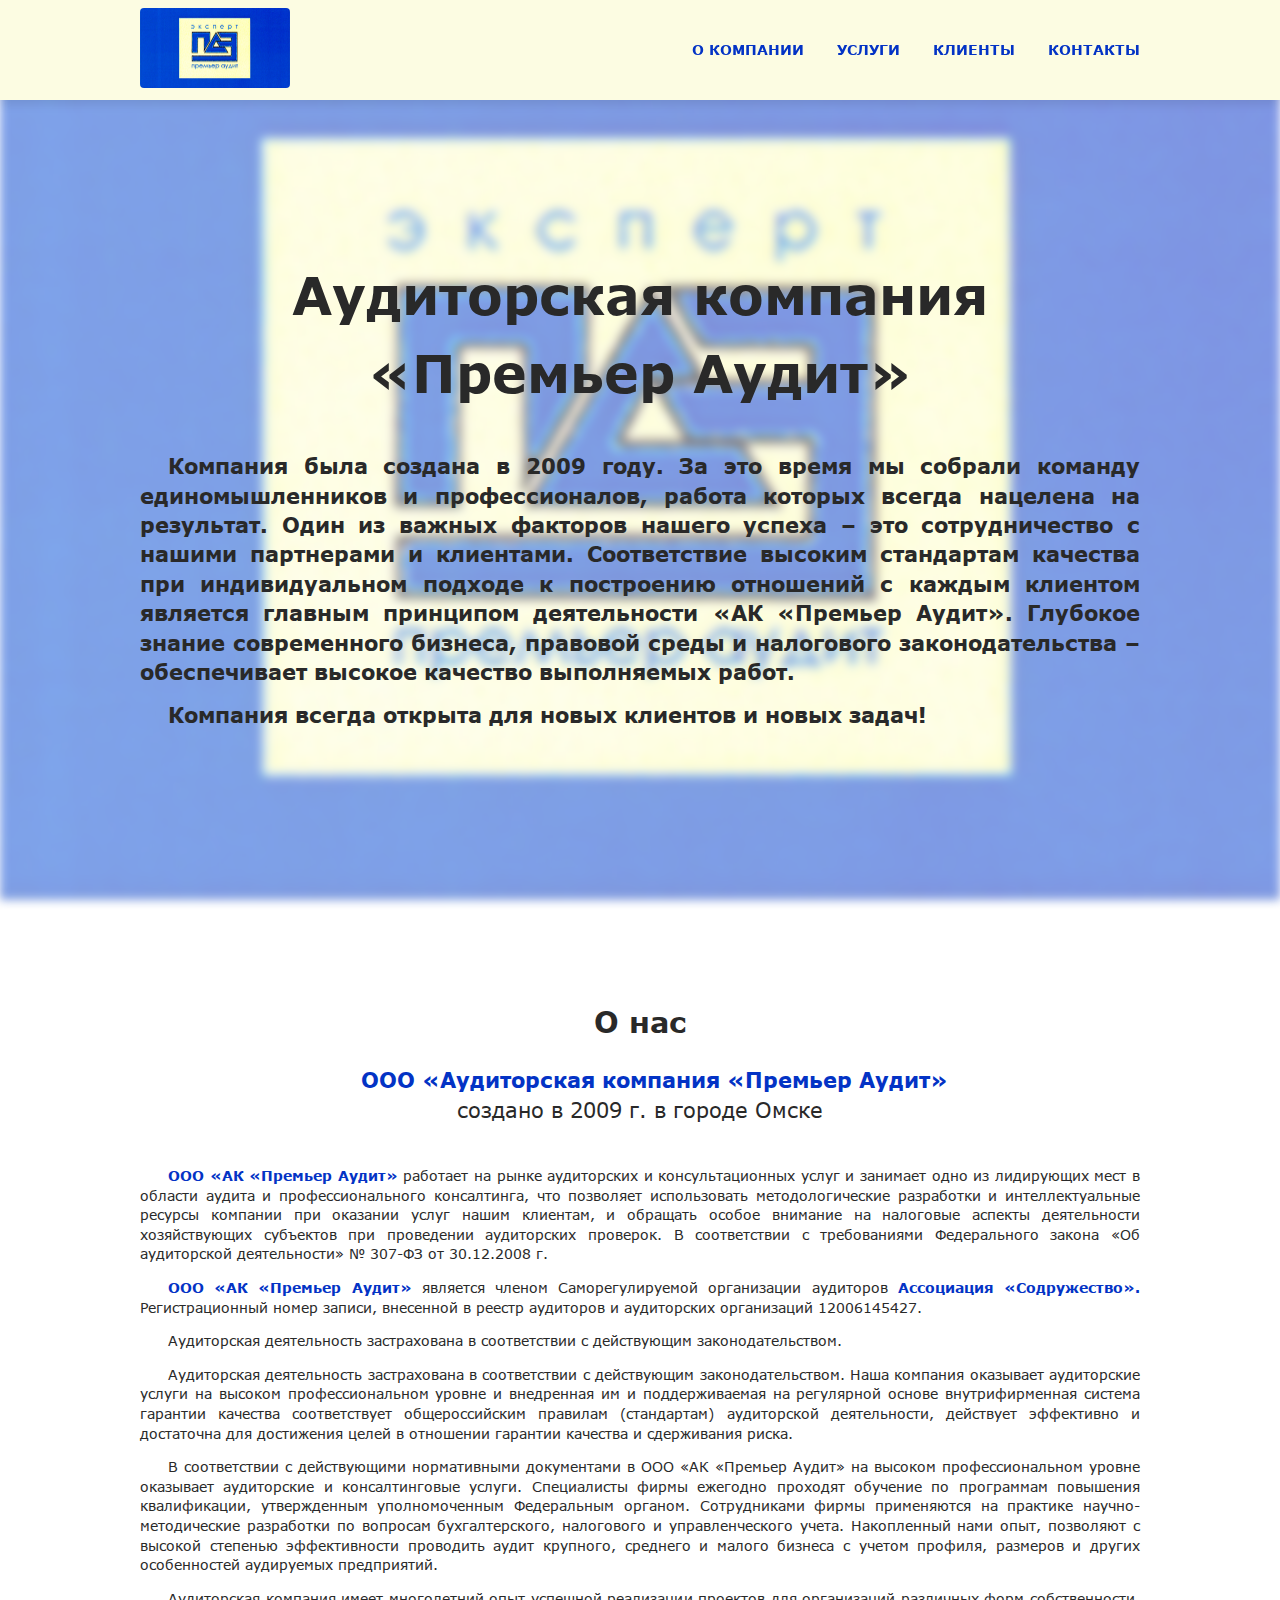
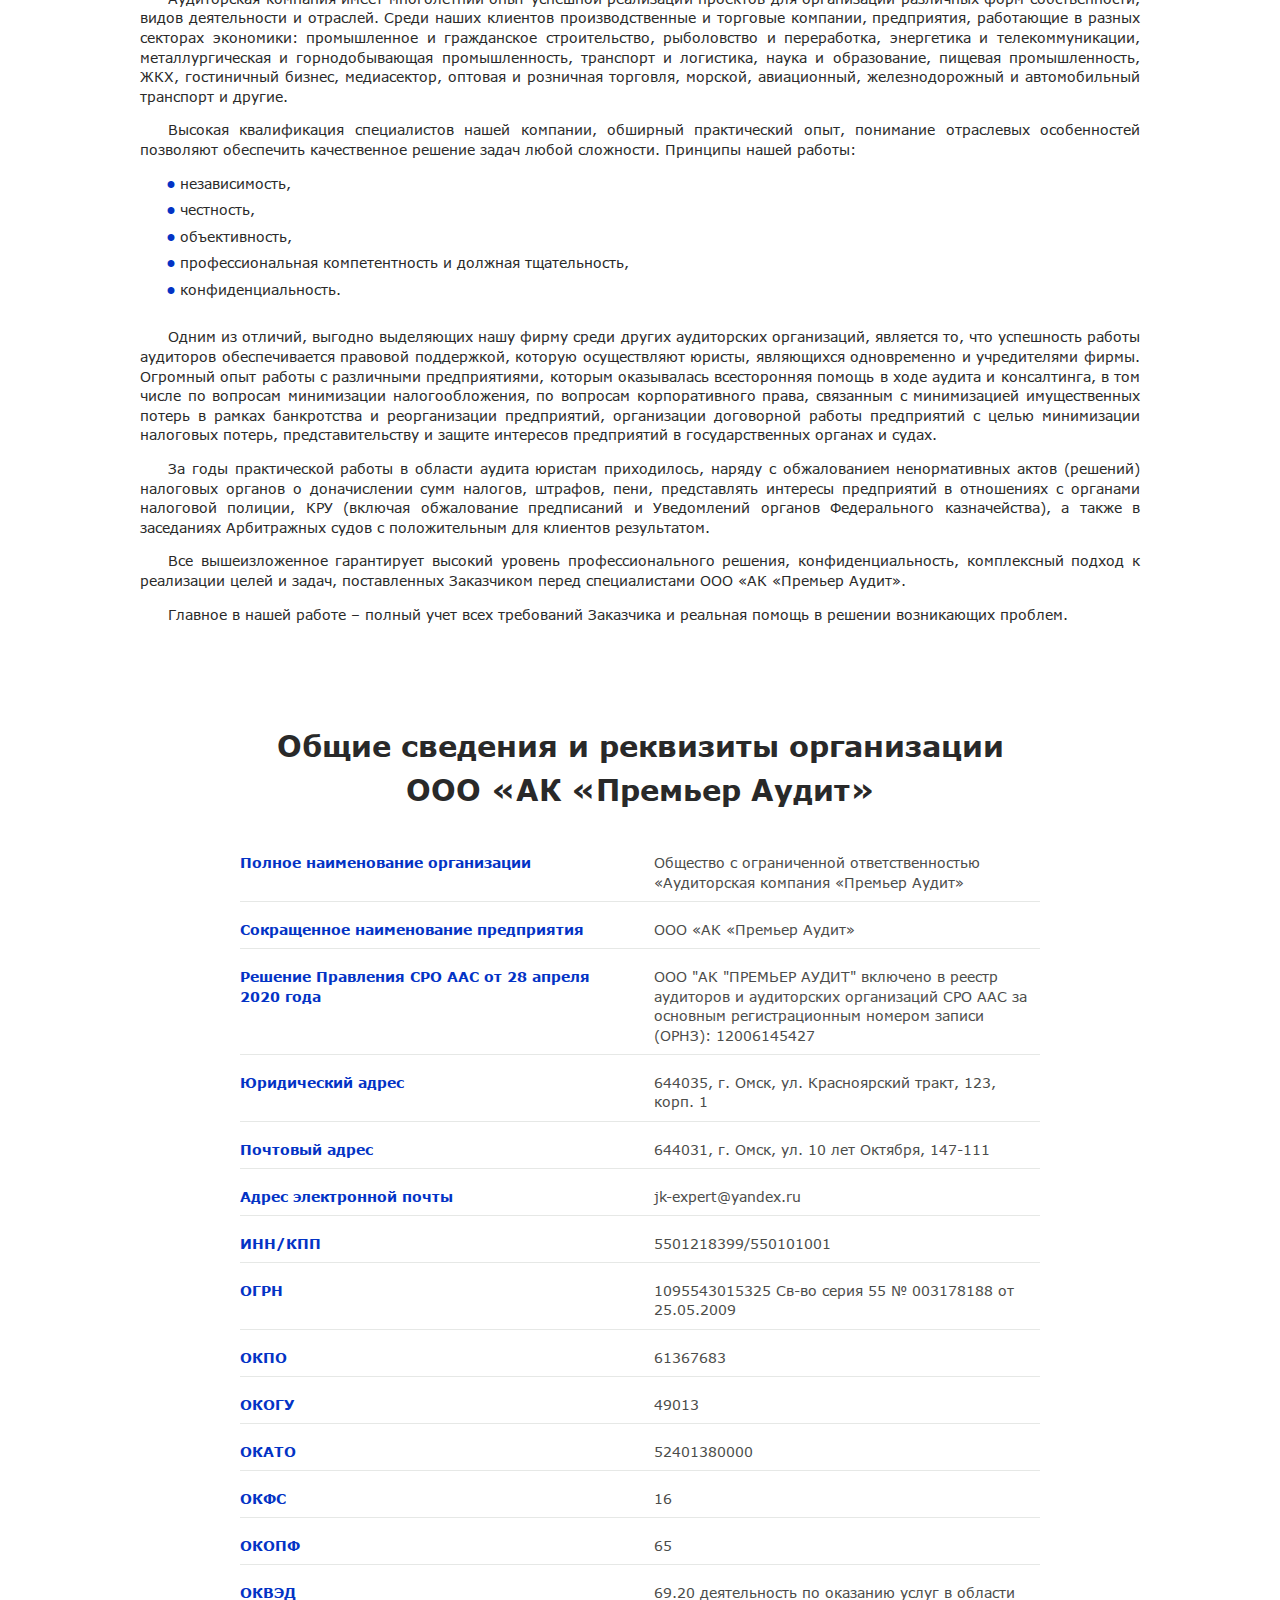
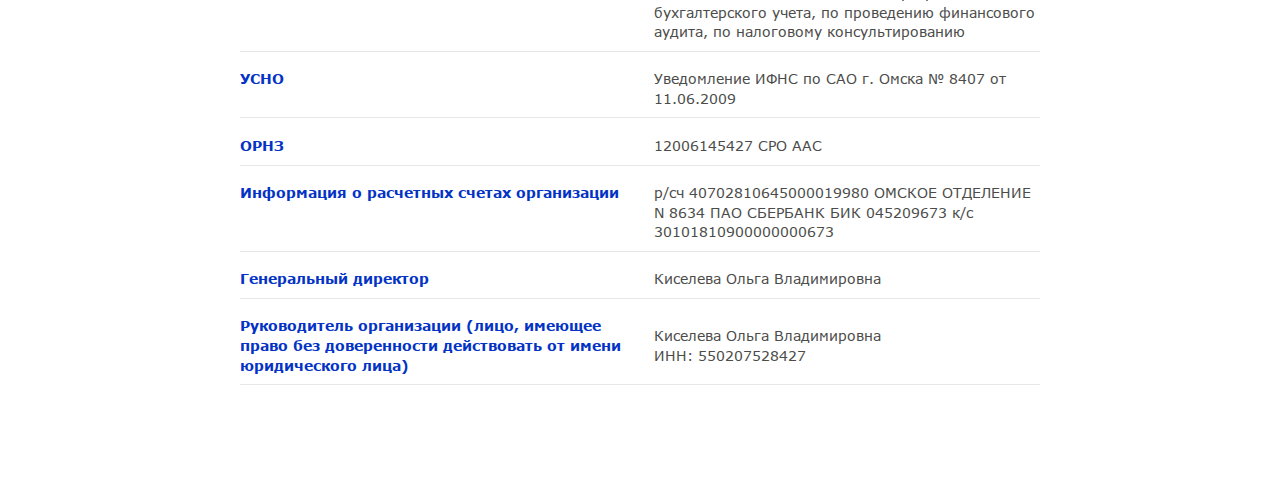
<file: index.html>
<!DOCTYPE html>
<html lang="en">

<head>
    <meta charset="UTF-8">
    <meta http-equiv="X-UA-Compatible" content="IE=edge">
    <meta name="viewport" content="width=device-width, initial-scale=1.0">
    <title>Премьер Аудит</title>
    <link rel="stylesheet" href="styles/styles.css">
    <link rel="icon" type="image/png" sizes="32x32" href="/assets/favicon-32x32.png">
    <link rel="icon" type="image/png" sizes="16x16" href="/assets/favicon-16x16.png">

</head>

<body>
    <div class="layout">
        <div class="navbar">
            <div class="content navbar-content">
                <a href="/">
                    <img src="/assets/images/premiereaudit-logo.jpg" class="logo">
                </a>
                <div class="navbar-nav">
                    <a href="/#о_компании" class="link navbar-link">
                        О компании
                    </a>
                    <a href="/услуги" class="link navbar-link">
                        Услуги
                    </a>
                    <a href="/клиенты" class="link navbar-link">
                        Клиенты
                    </a>
                    <a href="/контакты" class="link navbar-link">
                        Контакты
                    </a>
                </div>
            </div>
        </div>
        <section class="section top-section">
            <img src="/assets/images/premiereaudit-logo.jpg" class="section-background top-section-background">
            <div class="content">
                <h1>
                    Аудиторская компания<br />«Премьер Аудит»
                </h1>
                <p>
                    Компания была создана в 2009 году. За это время мы собрали команду единомышленников и
                    профессионалов,
                    работа
                    которых всегда нацелена на результат. Один из важных факторов нашего успеха – это сотрудничество с
                    нашими
                    партнерами и клиентами. Соответствие высоким стандартам качества при индивидуальном подходе к
                    построению
                    отношений с каждым клиентом является главным принципом деятельности «АК «Премьер Аудит». Глубокое
                    знание
                    современного бизнеса, правовой среды и налогового законодательства – обеспечивает высокое качество
                    выполняемых работ.
                </p>
                <p>
                    Компания всегда открыта для новых клиентов и новых задач!
                </p>
            </div>
        </section>
        <section class="section">
            <div id="о_компании" style="visibility: hidden; position: absolute; top: -200px;"></div>
            <div class="content">
                <div class="section-header">
                    <h2>О нас</h2>
                    <p>
                        <em>
                            ООО «Аудиторская компания «Премьер Аудит»
                        </em>
                        <br />
                        создано в 2009 г. в городе Омске
                    </p>
                </div>
                <p>
                    <em>ООО «АК «Премьер Аудит»</em>
                    работает на рынке аудиторских и консультационных услуг и занимает одно из лидирующих
                    мест в области аудита и профессионального консалтинга, что позволяет использовать методологические
                    разработки и интеллектуальные ресурсы компании при оказании услуг нашим клиентам, и обращать особое
                    внимание на налоговые аспекты деятельности хозяйствующих субъектов при проведении аудиторских
                    проверок.
                    В соответствии с требованиями Федерального закона «Об аудиторской деятельности» № 307-ФЗ от
                    30.12.2008
                    г.
                </p>
                <p>
                    <em>ООО «АК «Премьер Аудит»</em>
                    является членом Саморегулируемой организации аудиторов
                    <em>Ассоциация «Содружество».</em>
                    Регистрационный номер записи, внесенной в реестр аудиторов и аудиторских организаций 12006145427.
                </p>
                <p>
                    Аудиторская деятельность застрахована в соответствии с действующим законодательством.
                </p>
                <p>
                    Аудиторская деятельность застрахована в соответствии с действующим законодательством.
                    Наша компания оказывает аудиторские услуги на высоком профессиональном уровне и внедренная им и
                    поддерживаемая на регулярной основе внутрифирменная система гарантии качества соответствует
                    общероссийским
                    правилам (стандартам) аудиторской деятельности, действует эффективно и достаточна для достижения
                    целей в
                    отношении гарантии качества и сдерживания риска.
                </p>
                <p>
                    В соответствии с действующими нормативными документами в ООО «АК «Премьер Аудит» на высоком
                    профессиональном
                    уровне оказывает аудиторские и консалтинговые услуги. Специалисты фирмы ежегодно проходят обучение
                    по
                    программам повышения квалификации, утвержденным уполномоченным Федеральным органом. Сотрудниками
                    фирмы
                    применяются на практике научно-методические разработки по вопросам бухгалтерского, налогового и
                    управленческого учета. Накопленный нами опыт, позволяют с высокой степенью эффективности проводить
                    аудит
                    крупного, среднего и малого бизнеса с учетом профиля, размеров и других особенностей аудируемых
                    предприятий.
                </p>
                <p>
                    Аудиторская компания имеет многолетний опыт успешной реализации проектов для организаций различных
                    форм
                    собственности, видов деятельности и отраслей. Среди наших клиентов производственные и торговые
                    компании,
                    предприятия, работающие в разных секторах экономики: промышленное и гражданское строительство,
                    рыболовство и
                    переработка, энергетика и телекоммуникации, металлургическая и горнодобывающая промышленность,
                    транспорт
                    и
                    логистика, наука и образование, пищевая промышленность, ЖКХ, гостиничный бизнес, медиасектор,
                    оптовая и
                    розничная торговля, морской, авиационный, железнодорожный и автомобильный транспорт и другие.
                </p>
                <p>
                    Высокая квалификация специалистов нашей компании, обширный практический опыт, понимание отраслевых
                    особенностей позволяют обеспечить качественное решение задач любой сложности. Принципы нашей работы:
                <ul>
                    <li>независимость,</li>
                    <li>честность,</li>
                    <li>объективность,</li>
                    <li>профессиональная компетентность и должная тщательность,</li>
                    <li>конфиденциальность.</li>
                </ul>
                </p>
                <p>
                    Одним из отличий, выгодно выделяющих нашу фирму среди других аудиторских организаций, является то,
                    что
                    успешность работы аудиторов обеспечивается правовой поддержкой, которую осуществляют юристы,
                    являющихся
                    одновременно и учредителями фирмы. Огромный опыт работы с различными предприятиями, которым
                    оказывалась
                    всесторонняя помощь в ходе аудита и консалтинга, в том числе по вопросам минимизации
                    налогообложения, по
                    вопросам корпоративного права, связанным с минимизацией имущественных потерь в рамках банкротства и
                    реорганизации предприятий, организации договорной работы предприятий с целью минимизации налоговых
                    потерь,
                    представительству и защите интересов предприятий в государственных органах и судах.
                </p>
                <p>
                    За годы практической работы в области аудита юристам приходилось, наряду с обжалованием
                    ненормативных
                    актов
                    (решений) налоговых органов о доначислении сумм налогов, штрафов, пени, представлять интересы
                    предприятий в
                    отношениях с органами налоговой полиции, КРУ (включая обжалование предписаний и Уведомлений органов
                    Федерального казначейства), а также в заседаниях Арбитражных судов с положительным для клиентов
                    результатом.
                </p>
                <p>
                    Все вышеизложенное гарантирует высокий уровень профессионального решения, конфиденциальность,
                    комплексный
                    подход к реализации целей и задач, поставленных Заказчиком перед специалистами ООО «АК «Премьер
                    Аудит».
                </p>
                <p>
                    Главное в нашей работе – полный учет всех требований Заказчика и реальная помощь в решении
                    возникающих
                    проблем.
                </p>
            </div>
        </section>
        <section class="section">
            <div class="content content-small">
                <div class="section-header">
                    <h2>
                        Общие сведения и реквизиты организации
                        <br />
                        ООО «АК «Премьер Аудит»
                    </h2>
                </div>
                <div class="credentials">
                    <div class="row row-big">
                        <div class="col col-100">
                            <div class="property">
                                <div class="property-name">
                                    Полное наименование организации
                                </div>
                                <div class="property-value">
                                    Общество с ограниченной ответственностью «Аудиторская компания «Премьер Аудит»
                                </div>
                            </div>
                        </div>
                        <div class="col col-100">
                            <div class="property">
                                <div class="property-name">
                                    Сокращенное наименование предприятия
                                </div>
                                <div class="property-value">
                                    ООО «АК «Премьер Аудит»
                                </div>
                            </div>
                        </div>
                        <div class="col col-100">
                            <div class="property">
                                <div class="property-name">
                                    Решение Правления СРО ААС от 28 апреля 2020 года
                                </div>
                                <div class="property-value">
                                    ООО "АК "ПРЕМЬЕР АУДИТ" включено в реестр аудиторов и аудиторских организаций СРО
                                    ААС за
                                    основным регистрационным номером записи (ОРНЗ): 12006145427
                                </div>
                            </div>
                        </div>
                        <div class="col col-100">
                            <div class="property">
                                <div class="property-name">
                                    Юридический адрес
                                </div>
                                <div class="property-value">
                                    644035, г. Омск, ул. Красноярский тракт, 123, корп. 1
                                </div>
                            </div>
                        </div>
                        <div class="col col-100">
                            <div class="property">
                                <div class="property-name">
                                    Почтовый адрес
                                </div>
                                <div class="property-value">
                                    644031, г. Омск, ул. 10 лет Октября, 147-111
                                </div>
                            </div>
                        </div>
                        <div class="col col-100">
                            <div class="property">
                                <div class="property-name">
                                    Адрес электронной почты
                                </div>
                                <div class="property-value">
                                    jk-expert@yandex.ru
                                </div>
                            </div>
                        </div>
                        <div class="col col-100">
                            <div class="property">
                                <div class="property-name">
                                    ИНН/КПП
                                </div>
                                <div class="property-value">
                                    5501218399/550101001
                                </div>
                            </div>
                        </div>
                        <div class="col col-100">
                            <div class="property">
                                <div class="property-name">
                                    ОГРН
                                </div>
                                <div class="property-value">
                                    1095543015325
                                    Св-во серия 55 № 003178188 от 25.05.2009
                                </div>
                            </div>
                        </div>
                        <div class="col col-100">
                            <div class="property">
                                <div class="property-name">
                                    ОКПО
                                </div>
                                <div class="property-value">
                                    61367683
                                </div>
                            </div>
                        </div>
                        <div class="col col-100">
                            <div class="property">
                                <div class="property-name">
                                    ОКОГУ
                                </div>
                                <div class="property-value">
                                    49013
                                </div>
                            </div>
                        </div>
                        <div class="col col-100">
                            <div class="property">
                                <div class="property-name">
                                    ОКАТО
                                </div>
                                <div class="property-value">
                                    52401380000
                                </div>
                            </div>
                        </div>
                        <div class="col col-100">
                            <div class="property">
                                <div class="property-name">
                                    ОКФС
                                </div>
                                <div class="property-value">
                                    16
                                </div>
                            </div>
                        </div>
                        <div class="col col-100">
                            <div class="property">
                                <div class="property-name">
                                    ОКОПФ
                                </div>
                                <div class="property-value">
                                    65
                                </div>
                            </div>
                        </div>
                        <div class="col col-100">
                            <div class="property">
                                <div class="property-name">
                                    ОКВЭД
                                </div>
                                <div class="property-value">
                                    69.20 деятельность по оказанию услуг в области бухгалтерского учета, по проведению
                                    финансового аудита, по налоговому консультированию
                                </div>
                            </div>
                        </div>
                        <div class="col col-100">
                            <div class="property">
                                <div class="property-name">
                                    УСНО
                                </div>
                                <div class="property-value">
                                    Уведомление ИФНС по САО г. Омска
                                    № 8407 от 11.06.2009
                                </div>
                            </div>
                        </div>
                        <div class="col col-100">
                            <div class="property">
                                <div class="property-name">
                                    ОРНЗ
                                </div>
                                <div class="property-value">
                                    12006145427 СРО ААС
                                </div>
                            </div>
                        </div>
                        <div class="col col-100">
                            <div class="property">
                                <div class="property-name">
                                    Информация о расчетных счетах организации
                                </div>
                                <div class="property-value">
                                    р/сч 40702810645000019980
                                    ОМСКОЕ ОТДЕЛЕНИЕ N 8634 ПАО СБЕРБАНК
                                    БИК 045209673
                                    к/с 30101810900000000673
                                </div>
                            </div>
                        </div>
                        <div class="col col-100">
                            <div class="property">
                                <div class="property-name">
                                    Генеральный директор
                                </div>
                                <div class="property-value">
                                    Киселева Ольга Владимировна
                                </div>
                            </div>
                        </div>
                        <div class="col col-100">
                            <div class="property">
                                <div class="property-name">
                                    Руководитель организации (лицо, имеющее право без доверенности действовать от имени
                                    юридического лица)
                                </div>
                                <div class="property-value">
                                    Киселева Ольга Владимировна <br />
                                    ИНН: 550207528427
                                </div>
                            </div>
                        </div>
                    </div>
                </div>
            </div>
        </section>
    </div>
</body>

</html>
</file>
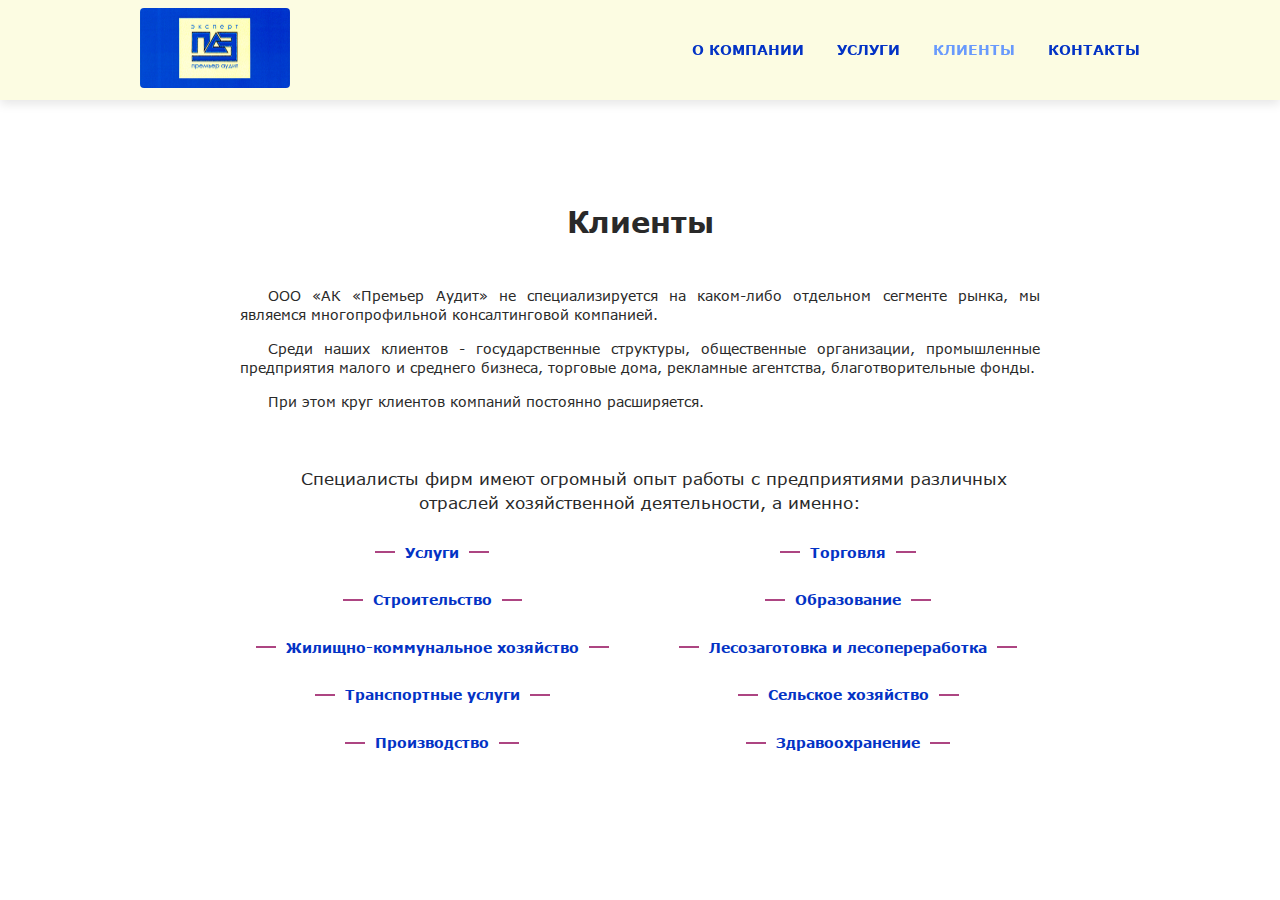
<file: клиенты/index.html>
<!DOCTYPE html>
<html lang="en">

<head>
    <meta charset="UTF-8">
    <meta http-equiv="X-UA-Compatible" content="IE=edge">
    <meta name="viewport" content="width=device-width, initial-scale=1.0">
    <title>Премьер Аудит</title>
    <link rel="stylesheet" href="/styles/styles.css">
    <link rel="icon" type="image/png" sizes="32x32" href="/assets/favicon-32x32.png">
    <link rel="icon" type="image/png" sizes="16x16" href="/assets/favicon-16x16.png">

</head>

<body>
    <div class="layout">
        <div class="navbar">
            <div class="content navbar-content">
                <a href="/">
                    <img src="/assets/images/premiereaudit-logo.jpg" class="logo">
                </a>
                <div class="navbar-nav">
                    <a href="/#о_компании" class="link navbar-link">
                        О компании
                    </a>
                    <a href="/услуги" class="link navbar-link">
                        Услуги
                    </a>
                    <a href="/клиенты" class="link navbar-link link-disabled">
                        Клиенты
                    </a>
                    <a href="/контакты" class="link navbar-link">
                        Контакты
                    </a>
                </div>
            </div>
        </div>
        <section class="section section-top clients-section">
            <div class="content content-small">
                <div class="section-header">
                    <h2>
                        Клиенты
                    </h2>
                </div>
            </div>
            <div class="content content-small">
                <div class="clients-section-intro">
                    <p>
                        ООО «АК «Премьер Аудит» не специализируется на каком-либо отдельном сегменте рынка, мы являемся
                        многопрофильной консалтинговой компанией.
                    </p>
                    <p>
                        Среди наших клиентов - государственные структуры, общественные организации, промышленные
                        предприятия
                        малого и среднего бизнеса, торговые дома, рекламные агентства, благотворительные фонды.
                    </p>
                    <p>
                        При этом круг клиентов компаний постоянно расширяется.
                    </p>
                </div>
                <div class="clients-section-industries">
                    <p>
                        Специалисты фирм имеют огромный опыт работы с предприятиями различных отраслей хозяйственной
                        деятельности, а именно:
                    </p>
                    <div class="row industries">
                        <div class="col col-50 col-mobile-100">
                            <div class="industries-item">
                                <span class="industries-item-name">
                                    Услуги
                                </span>
                            </div>
                        </div>
                        <div class="col col-50 col-mobile-100">
                            <div class="industries-item">
                                <span class="industries-item-name">
                                    Торговля
                                </span>
                            </div>
                        </div>
                        <div class="col col-50 col-mobile-100">
                            <div class="industries-item">
                                <span class="industries-item-name">
                                    Строительство
                                </span>
                            </div>
                        </div>
                        <div class="col col-50 col-mobile-100">
                            <div class="industries-item">
                                <span class="industries-item-name">
                                    Образование
                                </span>
                            </div>
                        </div>
                        <div class="col col-50 col-mobile-100">
                            <div class="industries-item">
                                <span class="industries-item-name">
                                    Жилищно-коммунальное хозяйство
                                </span>
                            </div>
                        </div>
                        <div class="col col-50 col-mobile-100">
                            <div class="industries-item">
                                <span class="industries-item-name">
                                    Лесозаготовка и лесопереработка
                                </span>
                            </div>
                        </div>
                        <div class="col col-50 col-mobile-100">
                            <div class="industries-item">
                                <span class="industries-item-name">
                                    Транспортные услуги
                                </span>
                            </div>
                        </div>
                        <div class="col col-50 col-mobile-100">
                            <div class="industries-item">
                                <span class="industries-item-name">
                                    Сельское хозяйство
                                </span>
                            </div>
                        </div>
                        <div class="col col-50 col-mobile-100">
                            <div class="industries-item">
                                <span class="industries-item-name">
                                    Производство
                                </span>
                            </div>
                        </div>
                        <div class="col col-50 col-mobile-100">
                            <div class="industries-item">
                                <span class="industries-item-name">
                                    Здравоохранение
                                </span>
                            </div>
                        </div>
                    </div>
                </div>
            </div>
    </div>
    </section>
    </div>
</body>

</html>
</file>
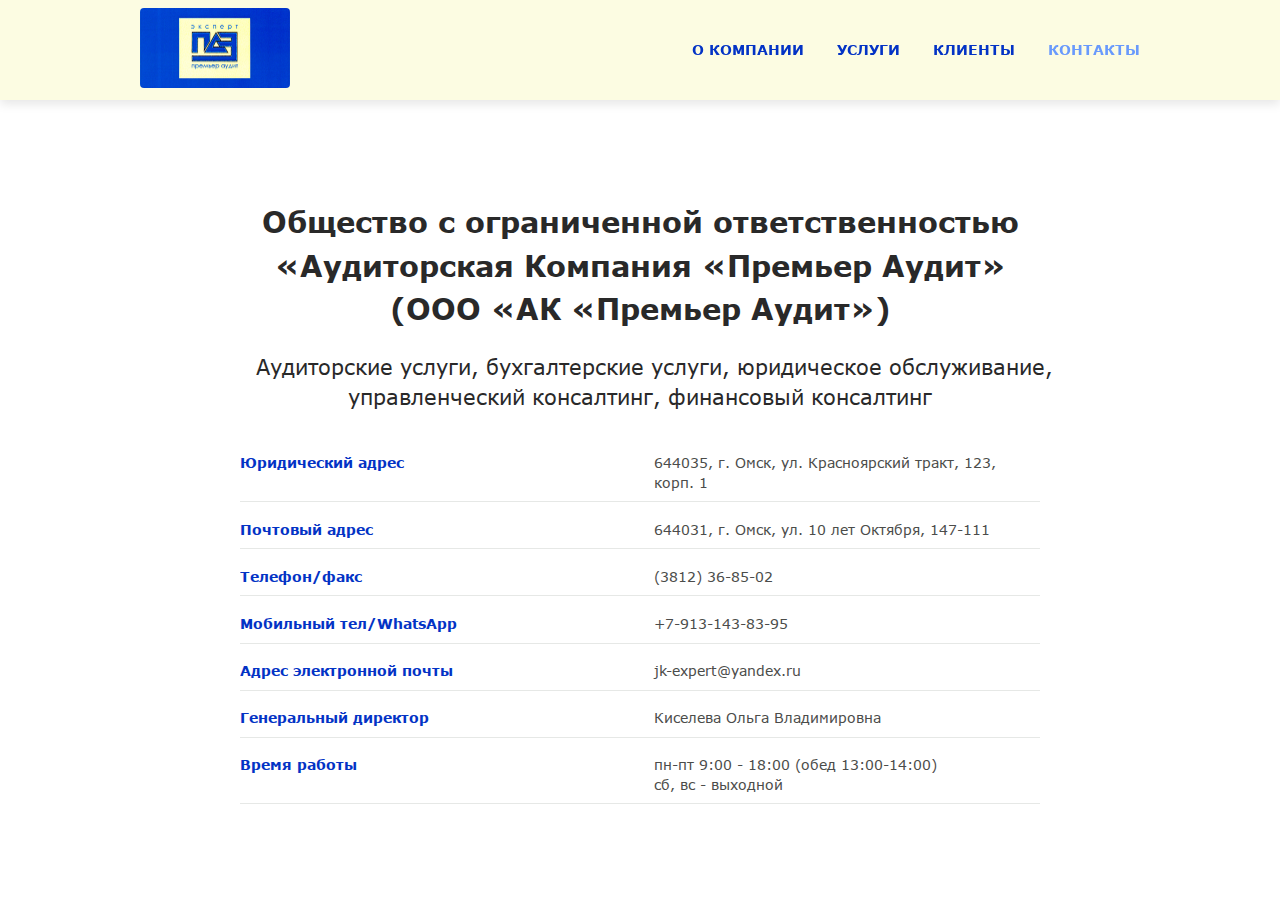
<file: контакты/index.html>
<!DOCTYPE html>
<html lang="en">

<head>
    <meta charset="UTF-8">
    <meta http-equiv="X-UA-Compatible" content="IE=edge">
    <meta name="viewport" content="width=device-width, initial-scale=1.0">
    <title>Премьер Аудит</title>
    <link rel="stylesheet" href="/styles/styles.css">
    <link rel="icon" type="image/png" sizes="32x32" href="/assets/favicon-32x32.png">
    <link rel="icon" type="image/png" sizes="16x16" href="/assets/favicon-16x16.png">

</head>

<body>
    <div class="layout">
        <div class="navbar">
            <div class="content navbar-content">
                <a href="/">
                    <img src="/assets/images/premiereaudit-logo.jpg" class="logo">
                </a>
                <div class="navbar-nav">
                    <a href="/о-компании" class="link navbar-link">
                        О компании
                    </a>
                    <a href="/услуги" class="link navbar-link">
                        Услуги
                    </a>
                    <a href="/клиенты" class="link navbar-link">
                        Клиенты
                    </a>
                    <a href="/контакты" class="link navbar-link link-disabled">
                        Контакты
                    </a>
                </div>
            </div>
        </div>
        <section class="section section-top">
            <div class="content">
                <div class="section-header">
                    <h2>
                        Общество с ограниченной ответственностью «Аудиторская Компания «Премьер Аудит»
                        <br />
                        (ООО «АК «Премьер Аудит»)
                    </h2>
                    <p>
                        Аудиторские услуги, бухгалтерские услуги, юридическое обслуживание, управленческий консалтинг,
                        финансовый консалтинг
                    </p>
                </div>
            </div>
            <div class="content content-small">
                <div class="credentials">
                    <div class="row row-big">
                        <div class="col col-100">
                            <div class="property">
                                <div class="property-name">
                                    Юридический адрес
                                </div>
                                <div class="property-value">
                                    644035, г. Омск, ул. Красноярский тракт, 123, корп. 1
                                </div>
                            </div>
                        </div>
                        <div class="col col-100">
                            <div class="property">
                                <div class="property-name">
                                    Почтовый адрес
                                </div>
                                <div class="property-value">
                                    644031, г. Омск, ул. 10 лет Октября, 147-111
                                </div>
                            </div>
                        </div>
                        <div class="col col-100">
                            <div class="property">
                                <div class="property-name">
                                    Телефон/факс
                                </div>
                                <div class="property-value">
                                    (3812) 36-85-02
                                </div>
                            </div>
                        </div>
                        <div class="col col-100">
                            <div class="property">
                                <div class="property-name">
                                    Мобильный тел/WhatsApp
                                </div>
                                <div class="property-value">
                                    +7-913-143-83-95
                                </div>
                            </div>
                        </div>
                        <div class="col col-100">
                            <div class="property">
                                <div class="property-name">
                                    Адрес электронной почты
                                </div>
                                <div class="property-value">
                                    jk-expert@yandex.ru
                                </div>
                            </div>
                        </div>
                        <div class="col col-100">
                            <div class="property">
                                <div class="property-name">
                                    Генеральный директор
                                </div>
                                <div class="property-value">
                                    Киселева Ольга Владимировна
                                </div>
                            </div>
                        </div>
                        <div class="col col-100">
                            <div class="property">
                                <div class="property-name">
                                    Время работы
                                </div>
                                <div class="property-value">
                                    пн-пт 9:00 - 18:00 (обед 13:00-14:00)
                                    <br />
                                    сб, вс - выходной
                                </div>
                            </div>
                        </div>
                    </div>
                </div>
            </div>
    </div>
    </section>
    </div>
</body>

</html>
</file>
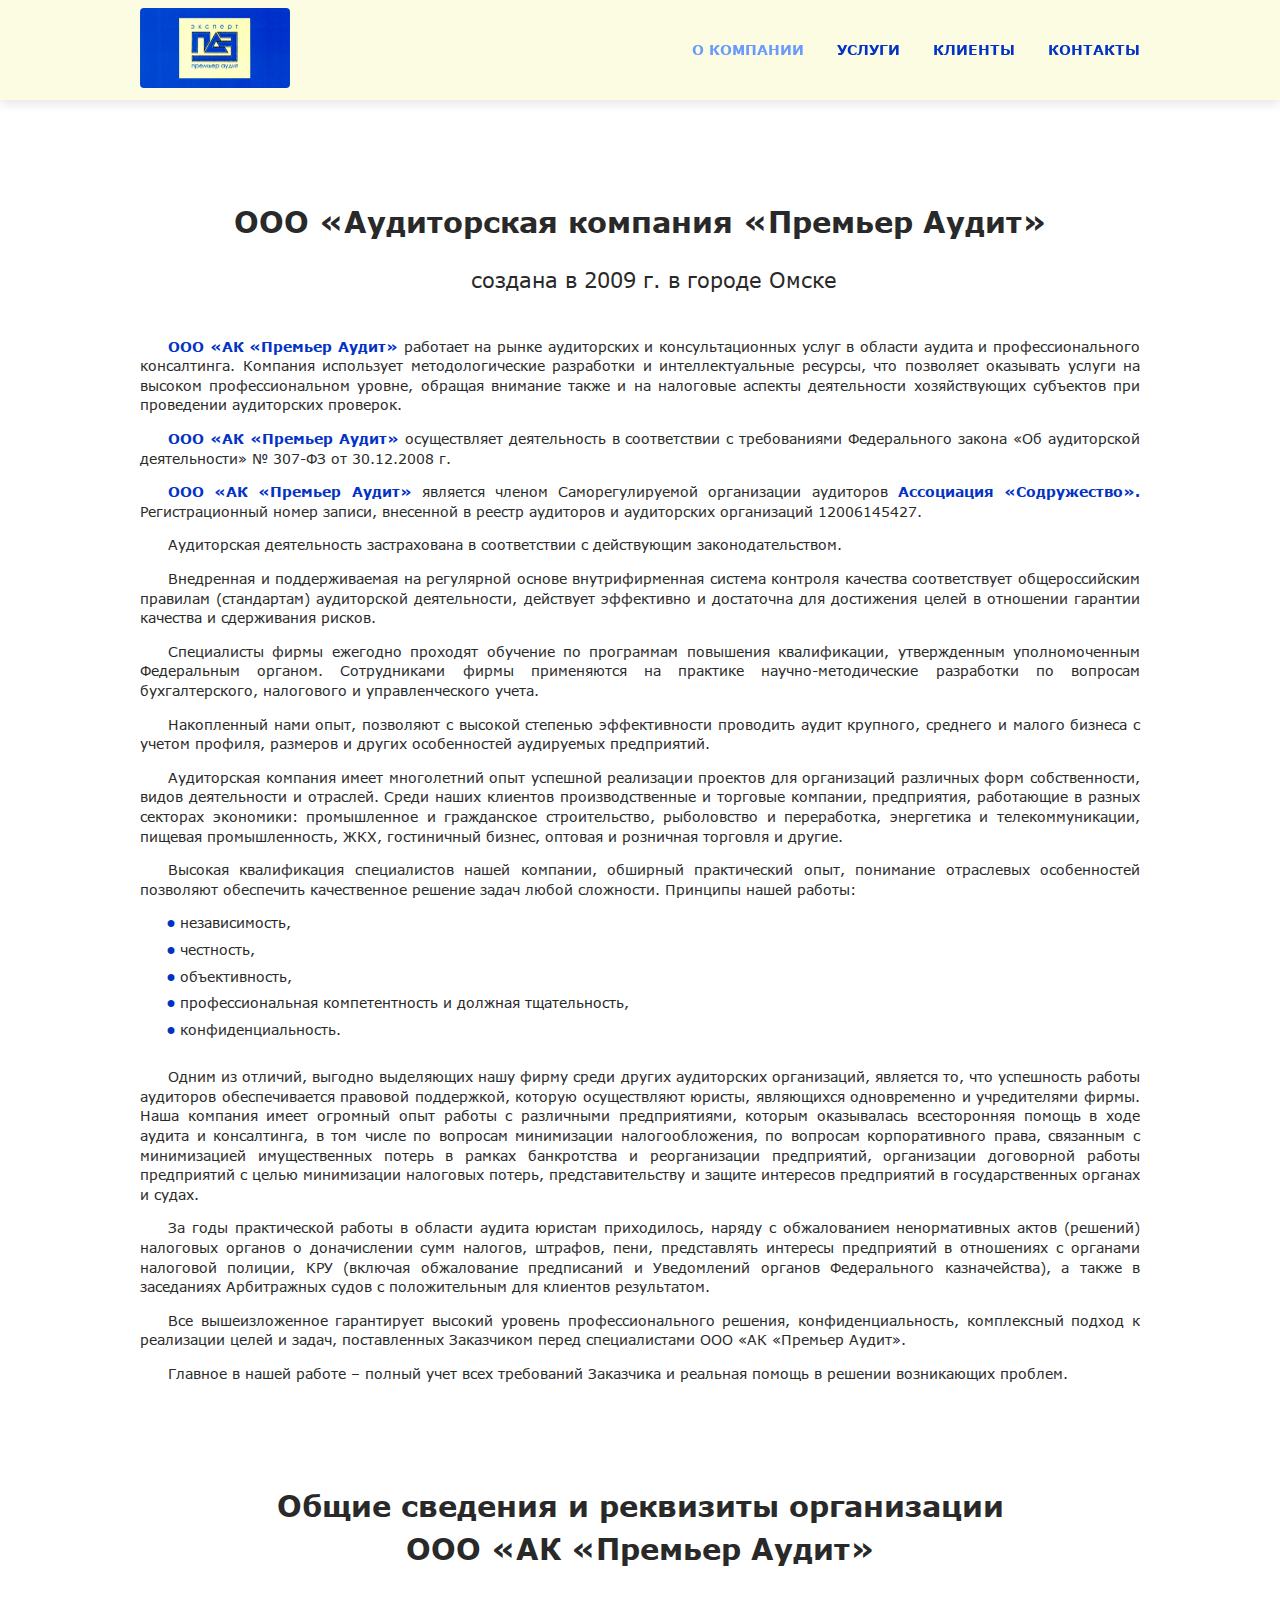
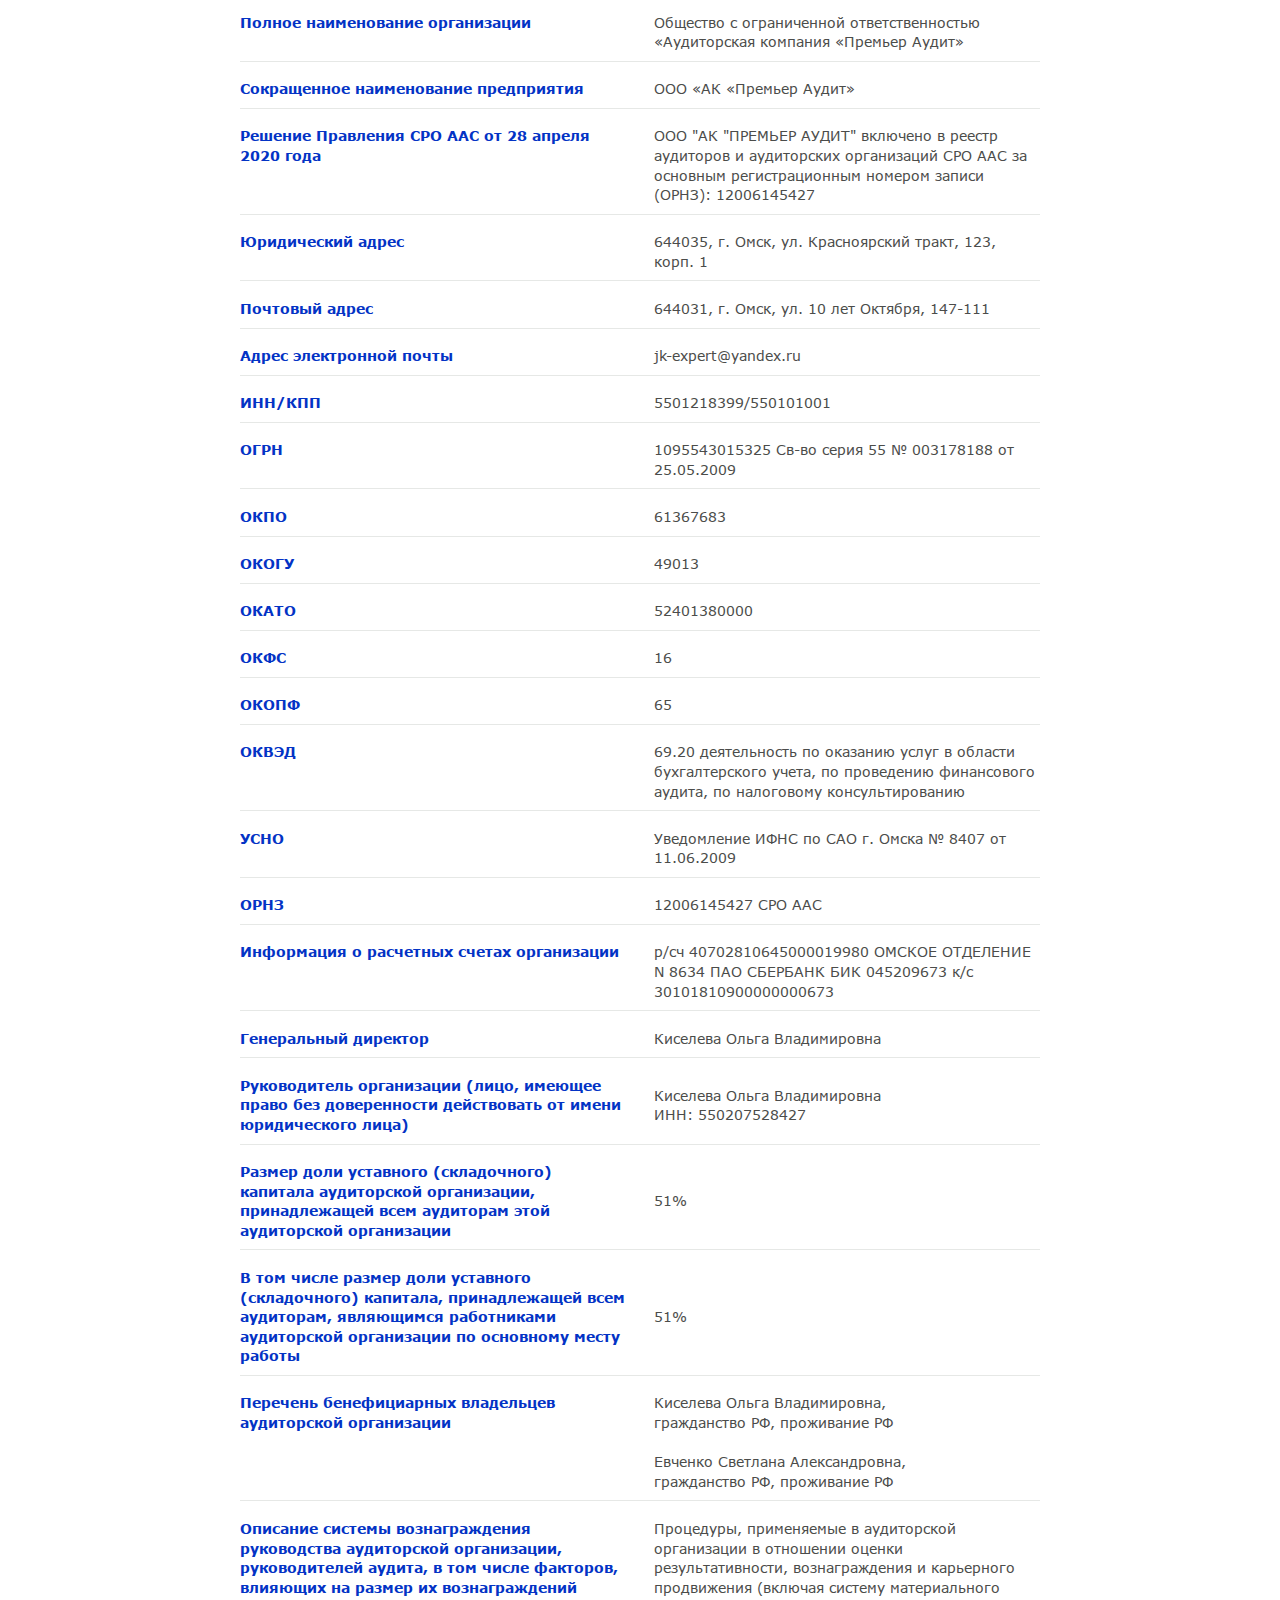
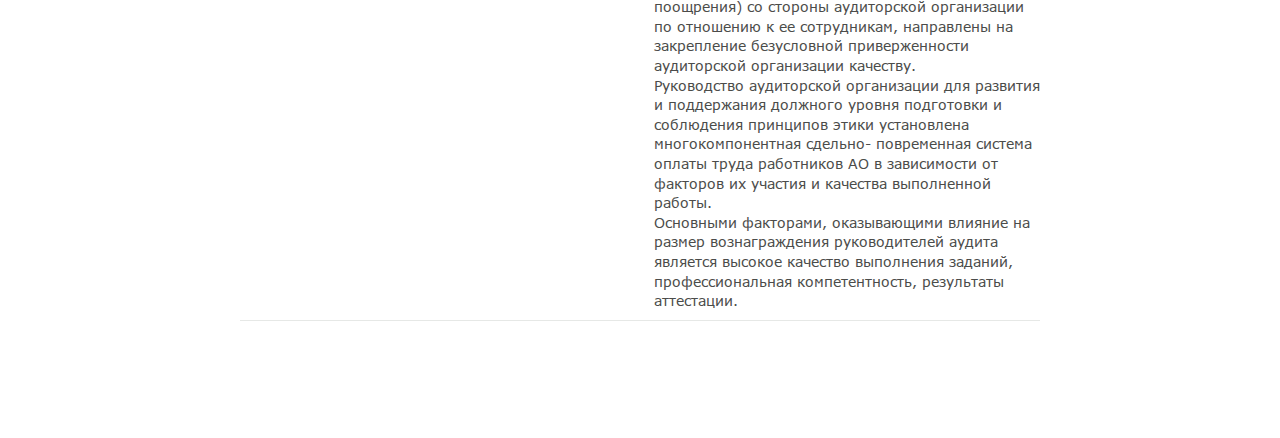
<file: о-компании/index.html>
<!DOCTYPE html>
<html lang="en">

<head>
    <meta charset="UTF-8">
    <meta http-equiv="X-UA-Compatible" content="IE=edge">
    <meta name="viewport" content="width=device-width, initial-scale=1.0">
    <title>Премьер Аудит</title>
    <link rel="stylesheet" href="/styles/styles.css">
    <link rel="icon" type="image/png" sizes="32x32" href="/assets/favicon-32x32.png">
    <link rel="icon" type="image/png" sizes="16x16" href="/assets/favicon-16x16.png">

</head>

<body>
    <div class="layout">
        <div class="navbar">
            <div class="content navbar-content">
                <a href="/">
                    <img src="/assets/images/premiereaudit-logo.jpg" class="logo">
                </a>
                <div class="navbar-nav">
                    <a href="/о-компании" class="link navbar-link link-disabled">
                        О компании
                    </a>
                    <a href="/услуги" class="link navbar-link">
                        Услуги
                    </a>
                    <a href="/клиенты" class="link navbar-link">
                        Клиенты
                    </a>
                    <a href="/контакты" class="link navbar-link">
                        Контакты
                    </a>
                </div>
            </div>
        </div>
        <section class="section section-top">
            <div class="content">
                <div class="section-header">
                    <h2>ООО «Аудиторская компания «Премьер Аудит»</h2>
                    <p>
                        создана в 2009 г. в городе Омске
                    </p>
                </div>
                <p>
                    <em>ООО «АК «Премьер Аудит»</em>
                    работает на рынке аудиторских и консультационных услуг
                    в области аудита и профессионального консалтинга. Компания использует
                    методологические разработки и интеллектуальные ресурсы, что позволяет оказывать
                    услуги на высоком профессиональном уровне, обращая внимание также и на налоговые
                    аспекты деятельности хозяйствующих субъектов при проведении аудиторских проверок.
                </p>
                <p>
                    <em>ООО «АК «Премьер Аудит»</em>
                    осуществляет деятельность в соответствии с требованиями
                    Федерального закона «Об аудиторской деятельности» № 307-ФЗ от 30.12.2008 г.
                </p>
                <p>
                    <em>ООО «АК «Премьер Аудит»</em>
                    является членом Саморегулируемой организации аудиторов
                    <em>Ассоциация «Содружество».</em>
                    Регистрационный номер записи, внесенной в реестр аудиторов и аудиторских организаций 12006145427.
                </p>
                <p>
                    Аудиторская деятельность застрахована в соответствии с действующим законодательством.
                </p>
                <p>
                    Внедренная и поддерживаемая на регулярной основе внутрифирменная система контроля
                    качества соответствует общероссийским правилам (стандартам) аудиторской
                    деятельности, действует эффективно и достаточна для достижения целей в отношении
                    гарантии качества и сдерживания рисков.
                </p>
                <p>
                    Специалисты фирмы ежегодно проходят обучение по программам повышения
                    квалификации, утвержденным уполномоченным Федеральным органом. Сотрудниками
                    фирмы применяются на практике научно-методические разработки по вопросам
                    бухгалтерского, налогового и управленческого учета.
                </p>
                <p>
                    Накопленный нами опыт, позволяют с высокой степенью эффективности проводить аудит
                    крупного, среднего и малого бизнеса с учетом профиля, размеров и других особенностей
                    аудируемых предприятий.
                </p>
                <p>
                    Аудиторская компания имеет многолетний опыт успешной реализации проектов для
                    организаций различных форм собственности, видов деятельности и отраслей. Среди
                    наших клиентов производственные и торговые компании, предприятия, работающие в
                    разных секторах экономики: промышленное и гражданское строительство, рыболовство и
                    переработка, энергетика и телекоммуникации, пищевая промышленность, ЖКХ,
                    гостиничный бизнес, оптовая и розничная торговля и другие.
                </p>
                <p>
                    Высокая квалификация специалистов нашей компании, обширный практический опыт,
                    понимание отраслевых особенностей позволяют обеспечить качественное решение задач
                    любой сложности. Принципы нашей работы:
                <ul>
                    <li>независимость,</li>
                    <li>честность,</li>
                    <li>объективность,</li>
                    <li>профессиональная компетентность и должная тщательность,</li>
                    <li>конфиденциальность.</li>
                </ul>
                </p>
                <p>
                    Одним из отличий, выгодно выделяющих нашу фирму среди других аудиторских
                    организаций, является то, что успешность работы аудиторов обеспечивается правовой
                    поддержкой, которую осуществляют юристы, являющихся одновременно и учредителями
                    фирмы. Наша компания имеет огромный опыт работы с различными предприятиями,
                    которым оказывалась всесторонняя помощь в ходе аудита и консалтинга, в том числе по
                    вопросам минимизации налогообложения, по вопросам корпоративного права, связанным
                    с минимизацией имущественных потерь в рамках банкротства и реорганизации
                    предприятий, организации договорной работы предприятий с целью минимизации
                    налоговых потерь, представительству и защите интересов предприятий в государственных
                    органах и судах.
                </p>
                <p>
                    За годы практической работы в области аудита юристам приходилось, наряду с
                    обжалованием ненормативных актов (решений) налоговых органов о доначислении сумм
                    налогов, штрафов, пени, представлять интересы предприятий в отношениях с органами
                    налоговой полиции, КРУ (включая обжалование предписаний и Уведомлений органов
                    Федерального казначейства), а также в заседаниях Арбитражных судов с положительным
                    для клиентов результатом.
                </p>
                <p>
                    Все вышеизложенное гарантирует высокий уровень профессионального решения,
                    конфиденциальность, комплексный подход к реализации целей и задач, поставленных
                    Заказчиком перед специалистами ООО «АК «Премьер Аудит».
                </p>
                <p>
                    Главное в нашей работе – полный учет всех требований Заказчика и реальная помощь в
                    решении возникающих проблем.
                </p>
            </div>
        </section>
        <section class="section">
            <div class="content content-small">
                <div class="section-header">
                    <h2>
                        Общие сведения и реквизиты организации
                        <br />
                        ООО «АК «Премьер Аудит»
                    </h2>
                </div>
                <div class="credentials">
                    <div class="row row-big">
                        <div class="col col-100">
                            <div class="property">
                                <div class="property-name">
                                    Полное наименование организации
                                </div>
                                <div class="property-value">
                                    Общество с ограниченной ответственностью «Аудиторская компания «Премьер Аудит»
                                </div>
                            </div>
                        </div>
                        <div class="col col-100">
                            <div class="property">
                                <div class="property-name">
                                    Сокращенное наименование предприятия
                                </div>
                                <div class="property-value">
                                    ООО «АК «Премьер Аудит»
                                </div>
                            </div>
                        </div>
                        <div class="col col-100">
                            <div class="property">
                                <div class="property-name">
                                    Решение Правления СРО ААС от 28 апреля 2020 года
                                </div>
                                <div class="property-value">
                                    ООО "АК "ПРЕМЬЕР АУДИТ" включено в реестр аудиторов и аудиторских организаций СРО
                                    ААС за
                                    основным регистрационным номером записи (ОРНЗ): 12006145427
                                </div>
                            </div>
                        </div>
                        <div class="col col-100">
                            <div class="property">
                                <div class="property-name">
                                    Юридический адрес
                                </div>
                                <div class="property-value">
                                    644035, г. Омск, ул. Красноярский тракт, 123, корп. 1
                                </div>
                            </div>
                        </div>
                        <div class="col col-100">
                            <div class="property">
                                <div class="property-name">
                                    Почтовый адрес
                                </div>
                                <div class="property-value">
                                    644031, г. Омск, ул. 10 лет Октября, 147-111
                                </div>
                            </div>
                        </div>
                        <div class="col col-100">
                            <div class="property">
                                <div class="property-name">
                                    Адрес электронной почты
                                </div>
                                <div class="property-value">
                                    jk-expert@yandex.ru
                                </div>
                            </div>
                        </div>
                        <div class="col col-100">
                            <div class="property">
                                <div class="property-name">
                                    ИНН/КПП
                                </div>
                                <div class="property-value">
                                    5501218399/550101001
                                </div>
                            </div>
                        </div>
                        <div class="col col-100">
                            <div class="property">
                                <div class="property-name">
                                    ОГРН
                                </div>
                                <div class="property-value">
                                    1095543015325
                                    Св-во серия 55 № 003178188 от 25.05.2009
                                </div>
                            </div>
                        </div>
                        <div class="col col-100">
                            <div class="property">
                                <div class="property-name">
                                    ОКПО
                                </div>
                                <div class="property-value">
                                    61367683
                                </div>
                            </div>
                        </div>
                        <div class="col col-100">
                            <div class="property">
                                <div class="property-name">
                                    ОКОГУ
                                </div>
                                <div class="property-value">
                                    49013
                                </div>
                            </div>
                        </div>
                        <div class="col col-100">
                            <div class="property">
                                <div class="property-name">
                                    ОКАТО
                                </div>
                                <div class="property-value">
                                    52401380000
                                </div>
                            </div>
                        </div>
                        <div class="col col-100">
                            <div class="property">
                                <div class="property-name">
                                    ОКФС
                                </div>
                                <div class="property-value">
                                    16
                                </div>
                            </div>
                        </div>
                        <div class="col col-100">
                            <div class="property">
                                <div class="property-name">
                                    ОКОПФ
                                </div>
                                <div class="property-value">
                                    65
                                </div>
                            </div>
                        </div>
                        <div class="col col-100">
                            <div class="property">
                                <div class="property-name">
                                    ОКВЭД
                                </div>
                                <div class="property-value">
                                    69.20 деятельность по оказанию услуг в области бухгалтерского учета, по проведению
                                    финансового аудита, по налоговому консультированию
                                </div>
                            </div>
                        </div>
                        <div class="col col-100">
                            <div class="property">
                                <div class="property-name">
                                    УСНО
                                </div>
                                <div class="property-value">
                                    Уведомление ИФНС по САО г. Омска
                                    № 8407 от 11.06.2009
                                </div>
                            </div>
                        </div>
                        <div class="col col-100">
                            <div class="property">
                                <div class="property-name">
                                    ОРНЗ
                                </div>
                                <div class="property-value">
                                    12006145427 СРО ААС
                                </div>
                            </div>
                        </div>
                        <div class="col col-100">
                            <div class="property">
                                <div class="property-name">
                                    Информация о расчетных счетах организации
                                </div>
                                <div class="property-value">
                                    р/сч 40702810645000019980
                                    ОМСКОЕ ОТДЕЛЕНИЕ N 8634 ПАО СБЕРБАНК
                                    БИК 045209673
                                    к/с 30101810900000000673
                                </div>
                            </div>
                        </div>
                        <div class="col col-100">
                            <div class="property">
                                <div class="property-name">
                                    Генеральный директор
                                </div>
                                <div class="property-value">
                                    Киселева Ольга Владимировна
                                </div>
                            </div>
                        </div>
                        <div class="col col-100">
                            <div class="property">
                                <div class="property-name">
                                    Руководитель организации (лицо, имеющее право без доверенности действовать от имени
                                    юридического лица)
                                </div>
                                <div class="property-value">
                                    Киселева Ольга Владимировна <br />
                                    ИНН: 550207528427
                                </div>
                            </div>
                        </div>
                        <div class="col col-100">
                            <div class="property">
                                <div class="property-name">
                                    Размер доли уставного (складочного)
                                    капитала аудиторской организации,
                                    принадлежащей всем аудиторам этой
                                    аудиторской организации
                                </div>
                                <div class="property-value">
                                    51%
                                </div>
                            </div>
                        </div>
                        <div class="col col-100">
                            <div class="property">
                                <div class="property-name">
                                    В том числе размер доли уставного
                                    (складочного) капитала, принадлежащей
                                    всем аудиторам, являющимся работниками
                                    аудиторской организации по основному
                                    месту работы
                                </div>
                                <div class="property-value">
                                    51%
                                </div>
                            </div>
                        </div>
                        <div class="col col-100">
                            <div class="property">
                                <div class="property-name">
                                    Перечень бенефициарных владельцев
                                    аудиторской организации
                                </div>
                                <div class="property-value">
                                    Киселева Ольга Владимировна, <br />
                                    гражданство РФ, проживание РФ <br />
                                    <br />
                                    Евченко Светлана Александровна, <br />
                                    гражданство РФ, проживание РФ
                                </div>
                            </div>
                        </div>
                        <div class="col col-100">
                            <div class="property">
                                <div class="property-name">
                                    Описание системы вознаграждения
                                    руководства аудиторской организации,
                                    руководителей аудита, в том числе
                                    факторов, влияющих на размер их
                                    вознаграждений
                                </div>
                                <div class="property-value">
                                    Процедуры, применяемые в
                                    аудиторской организации в
                                    отношении оценки результативности,
                                    вознаграждения и карьерного
                                    продвижения (включая систему
                                    материального поощрения) со стороны
                                    аудиторской организации по
                                    отношению к ее сотрудникам,
                                    направлены на закрепление
                                    безусловной приверженности
                                    аудиторской организации качеству. <br />
                                    Руководство аудиторской организации
                                    для развития и поддержания должного
                                    уровня подготовки и соблюдения
                                    принципов этики установлена
                                    многокомпонентная сдельно-
                                    повременная система оплаты труда
                                    работников АО в зависимости от
                                    факторов их участия и качества
                                    выполненной работы. <br />
                                    Основными факторами,
                                    оказывающими влияние на размер
                                    вознаграждения руководителей аудита
                                    является высокое качество
                                    выполнения заданий,
                                    профессиональная компетентность,
                                    результаты аттестации.
                                </div>
                            </div>
                        </div>
                    </div>
                </div>
            </div>
        </section>
    </div>
</body>

</html>
</file>
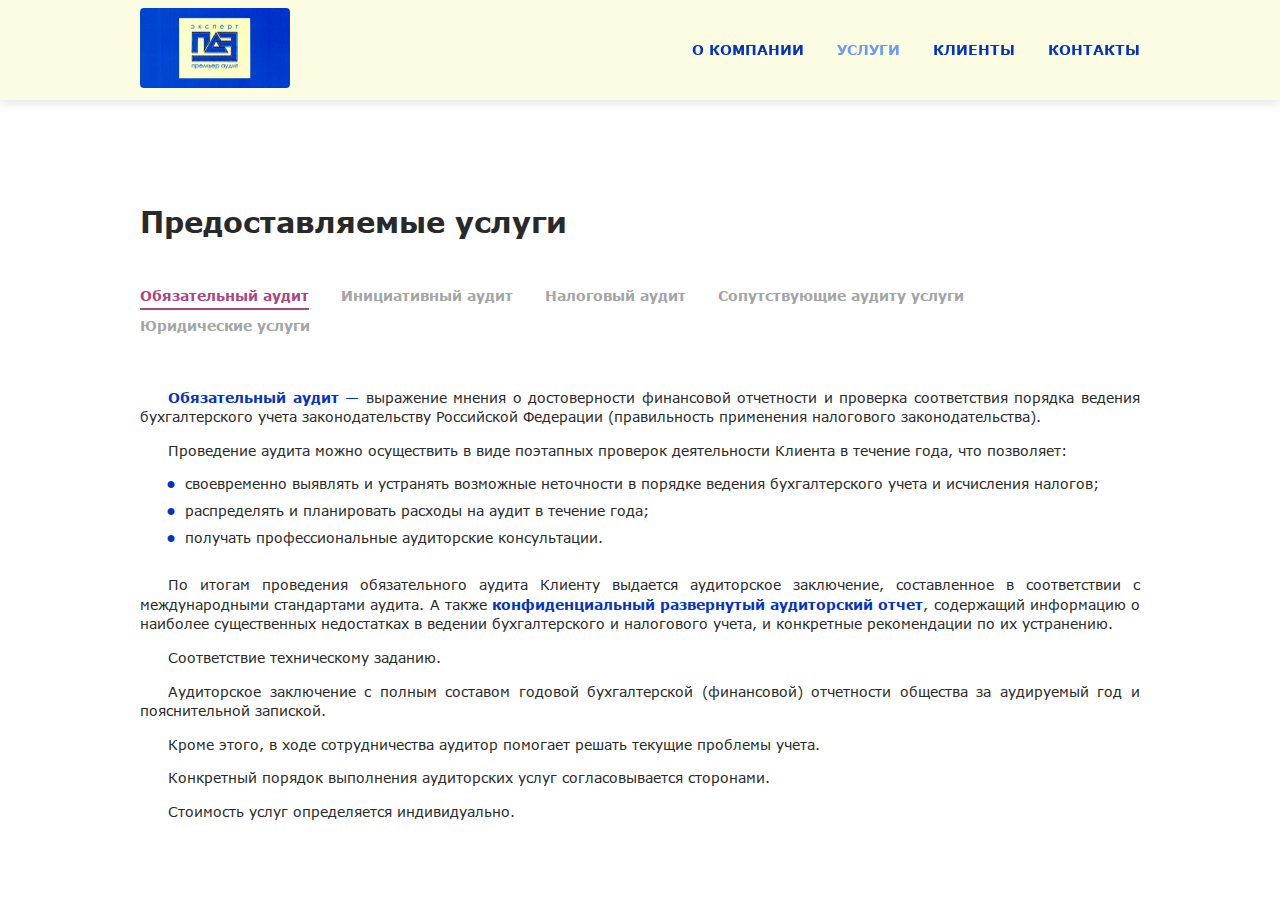
<file: услуги/index.html>
<!DOCTYPE html>
<html lang="en">

<head>
    <meta charset="UTF-8">
    <meta http-equiv="X-UA-Compatible" content="IE=edge">
    <meta name="viewport" content="width=device-width, initial-scale=1.0">
    <title>Премьер Аудит</title>
    <link rel="stylesheet" href="/styles/styles.css">
    <link rel="icon" type="image/png" sizes="32x32" href="/assets/favicon-32x32.png">
    <link rel="icon" type="image/png" sizes="16x16" href="/assets/favicon-16x16.png">

</head>

<body>
    <div class="layout">
        <div class="navbar">
            <div class="content navbar-content">
                <a href="/">
                    <img src="/assets/images/premiereaudit-logo.jpg" class="logo">
                </a>
                <div class="navbar-nav">
                    <a href="/#о_компании" class="link navbar-link">
                        О компании
                    </a>
                    <a href="/услуги" class="link navbar-link link-disabled">
                        Услуги
                    </a>
                    <a href="/клиенты" class="link navbar-link">
                        Клиенты
                    </a>
                    <a href="/контакты" class="link navbar-link">
                        Контакты
                    </a>
                </div>
            </div>
        </div>
        <section class="section section-top services">
            <div class="content">
                <div class="section-header">
                    <h2>
                        Предоставляемые услуги
                    </h2>
                </div>
                <div class="row services-tabs">
                    <div class="col col-content">
                        <a href="/услуги" class="services-tab services-tab-current">
                            Обязательный аудит
                        </a>
                    </div>
                    <div class="col col-content">
                        <a href="/услуги/инициативный-аудит" class="services-tab">
                            Инициативный аудит
                        </a>
                    </div>
                    <div class="col col-content">
                        <a href="/услуги/налоговый-аудит" class="services-tab">
                            Налоговый аудит
                        </a>
                    </div>
                    <div class="col col-content">
                        <a href="/услуги/сопутствующие-аудиту-услуги" class="services-tab">
                            Сопутствующие аудиту услуги
                        </a>
                    </div>
                    <div class="col col-content">
                        <a href="/услуги/юридические-услуги" class="services-tab">
                            Юридические услуги
                        </a>
                    </div>
                </div>
                <p>
                    <em>Обязательный аудит —</em>
                    выражение мнения о достоверности финансовой отчетности и проверка соответствия
                    порядка ведения бухгалтерского учета законодательству Российской Федерации (правильность применения
                    налогового законодательства).
                </p>
                <p>
                    Проведение аудита можно осуществить в виде поэтапных проверок деятельности Клиента в течение года,
                    что
                    позволяет:
                </p>
                <ul>
                    <li>
                        своевременно выявлять и устранять возможные неточности в порядке ведения бухгалтерского учета и
                        исчисления налогов;
                    </li>
                    <li>
                        распределять и планировать расходы на аудит в течение года;
                    </li>
                    <li>
                        получать профессиональные аудиторские консультации.
                    </li>
                </ul>
                <p>
                    По итогам проведения обязательного аудита Клиенту выдается аудиторское заключение, составленное в
                    соответствии с международными стандартами аудита. А также
                    <em>конфиденциальный развернутый аудиторский отчет</em>,
                    содержащий информацию о наиболее существенных недостатках в ведении бухгалтерского и налогового
                    учета, и конкретные рекомендации по их устранению.
                </p>
                <p>
                    Соответствие техническому заданию.
                </p>
                <p>
                    Аудиторское заключение с полным составом годовой бухгалтерской (финансовой) отчетности общества за
                    аудируемый год и пояснительной запиской.
                </p>
                <p>
                    Кроме этого, в ходе сотрудничества аудитор помогает решать текущие проблемы учета.
                </p>
                <p>
                    Конкретный порядок выполнения аудиторских услуг согласовывается сторонами.
                </p>
                <p>
                    Стоимость услуг определяется индивидуально.
                </p>
            </div>
        </section>
    </div>
</body>

</html>
</file>
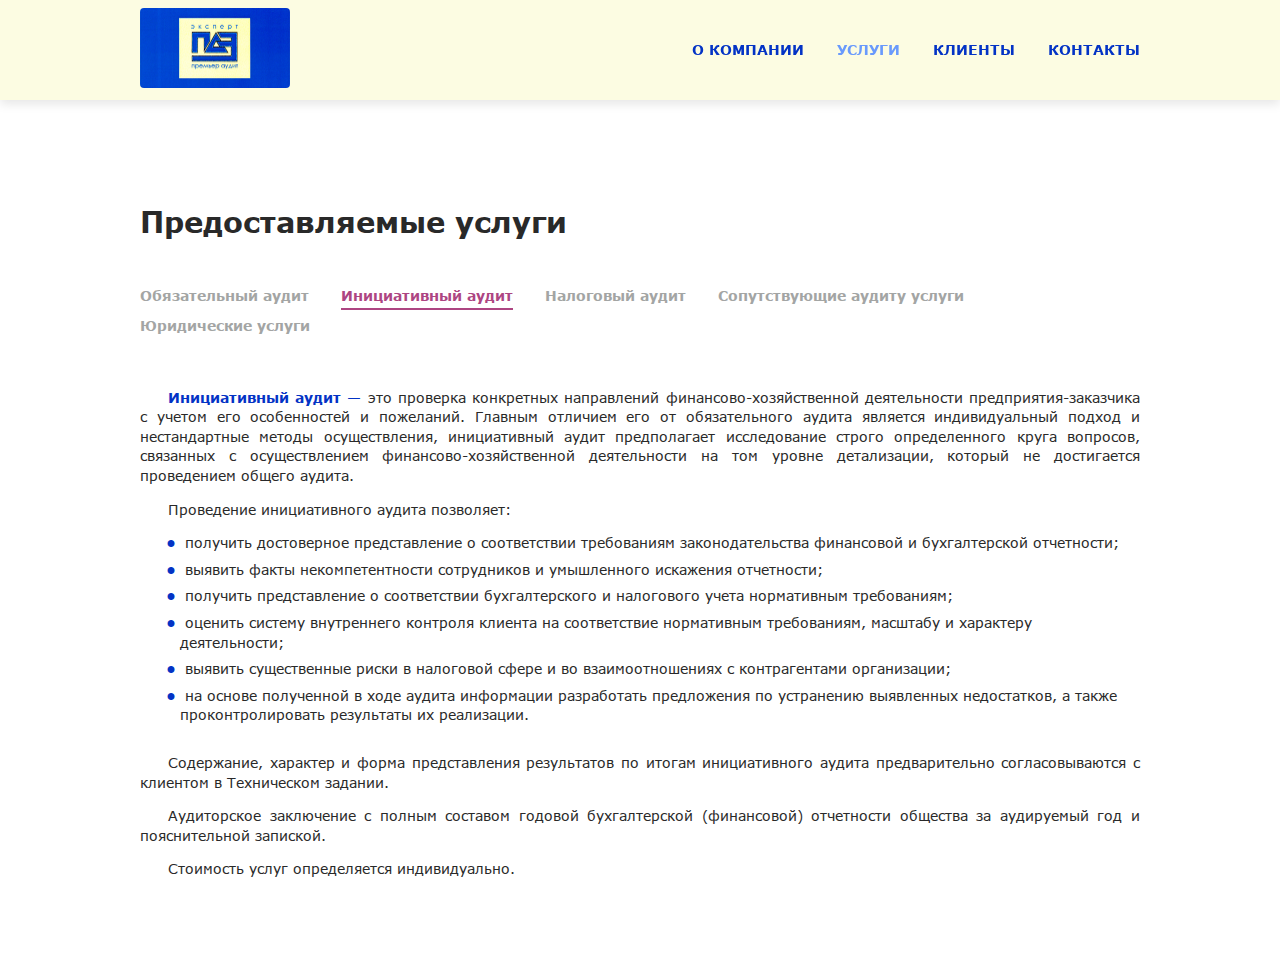
<file: услуги/инициативный-аудит/index.html>
<!DOCTYPE html>
<html lang="en">

<head>
    <meta charset="UTF-8">
    <meta http-equiv="X-UA-Compatible" content="IE=edge">
    <meta name="viewport" content="width=device-width, initial-scale=1.0">
    <title>Премьер Аудит</title>
    <link rel="stylesheet" href="/styles/styles.css">
    <link rel="icon" type="image/png" sizes="32x32" href="/assets/favicon-32x32.png">
    <link rel="icon" type="image/png" sizes="16x16" href="/assets/favicon-16x16.png">

</head>

<body>
    <div class="layout">
        <div class="navbar">
            <div class="content navbar-content">
                <a href="/">
                    <img src="/assets/images/premiereaudit-logo.jpg" class="logo">
                </a>
                <div class="navbar-nav">
                    <a href="/#о_компании" class="link navbar-link">
                        О компании
                    </a>
                    <a href="/услуги" class="link navbar-link link-disabled">
                        Услуги
                    </a>
                    <a href="/клиенты" class="link navbar-link">
                        Клиенты
                    </a>
                    <a href="/контакты" class="link navbar-link">
                        Контакты
                    </a>
                </div>
            </div>
        </div>
        <section class="section section-top services">
            <div class="content">
                <div class="section-header">
                    <h2>
                        Предоставляемые услуги
                    </h2>
                </div>
                <div class="row services-tabs">
                    <div class="col col-content">
                        <a href="/услуги" class="services-tab">
                            Обязательный аудит
                        </a>
                    </div>
                    <div class="col col-content">
                        <a href="/услуги/инициативный-аудит" class="services-tab services-tab-current">
                            Инициативный аудит
                        </a>
                    </div>
                    <div class="col col-content">
                        <a href="/услуги/налоговый-аудит" class="services-tab">
                            Налоговый аудит
                        </a>
                    </div>
                    <div class="col col-content">
                        <a href="/услуги/сопутствующие-аудиту-услуги" class="services-tab">
                            Сопутствующие аудиту услуги
                        </a>
                    </div>
                    <div class="col col-content">
                        <a href="/услуги/юридические-услуги" class="services-tab">
                            Юридические услуги
                        </a>
                    </div>
                </div>
                <p>
                    <em>Инициативный аудит —</em>
                    это проверка конкретных направлений финансово-хозяйственной деятельности предприятия-заказчика с
                    учетом его особенностей и пожеланий.
                    Главным отличием его от обязательного аудита является индивидуальный подход и нестандартные методы
                    осуществления, инициативный аудит предполагает исследование строго определенного круга вопросов,
                    связанных с осуществлением финансово-хозяйственной деятельности на том уровне детализации, который
                    не достигается проведением общего аудита.
                </p>
                <p>
                    Проведение инициативного аудита позволяет:
                </p>
                <ul>
                    <li>
                        получить достоверное представление о соответствии требованиям законодательства финансовой и
                        бухгалтерской отчетности;
                    </li>
                    <li>
                        выявить факты некомпетентности сотрудников и умышленного искажения отчетности;
                    </li>
                    <li>
                        получить представление о соответствии бухгалтерского и налогового учета нормативным требованиям;
                    </li>
                    <li>
                        оценить систему внутреннего контроля клиента на соответствие нормативным требованиям, масштабу и
                        характеру деятельности;
                    </li>
                    <li>
                        выявить существенные риски в налоговой сфере и во взаимоотношениях с контрагентами организации;
                    </li>
                    <li>
                        на основе полученной в ходе аудита информации разработать предложения по устранению выявленных
                        недостатков, а также проконтролировать результаты их реализации.
                    </li>
                </ul>
                <p>
                    Содержание, характер и форма представления результатов по итогам инициативного аудита предварительно
                    согласовываются с клиентом в Техническом задании.
                </p>
                <p>
                    Аудиторское заключение с полным составом годовой бухгалтерской (финансовой) отчетности общества за
                    аудируемый год и пояснительной запиской.
                </p>
                <p>
                    Стоимость услуг определяется индивидуально.
                </p>
            </div>
        </section>
    </div>
</body>

</html>
</file>
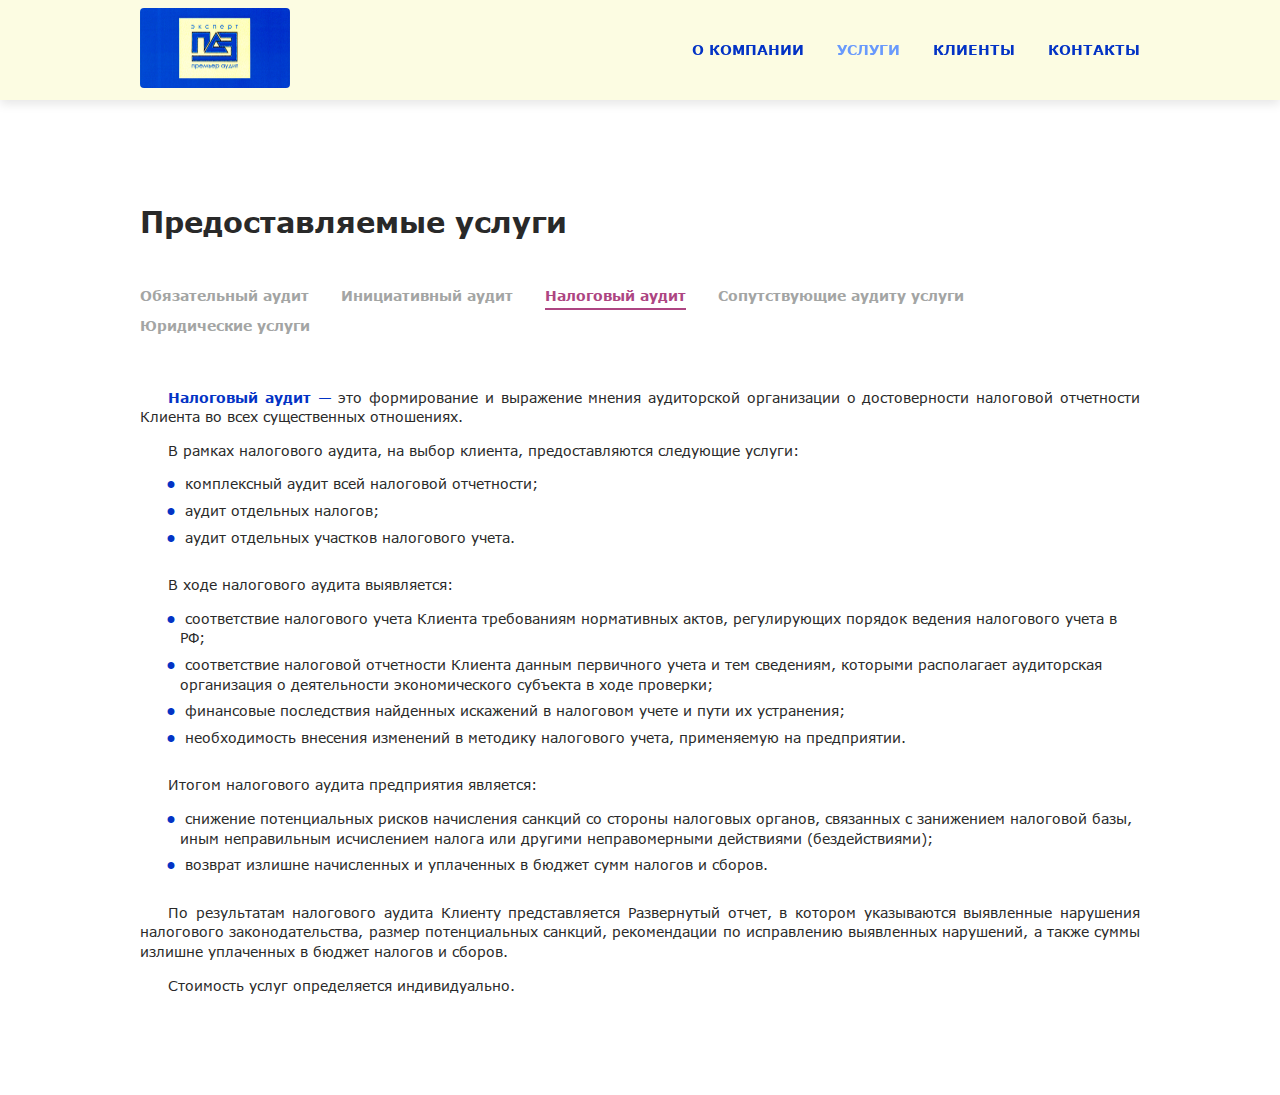
<file: услуги/налоговый-аудит/index.html>
<!DOCTYPE html>
<html lang="en">

<head>
    <meta charset="UTF-8">
    <meta http-equiv="X-UA-Compatible" content="IE=edge">
    <meta name="viewport" content="width=device-width, initial-scale=1.0">
    <title>Премьер Аудит</title>
    <link rel="stylesheet" href="/styles/styles.css">
    <link rel="icon" type="image/png" sizes="32x32" href="/assets/favicon-32x32.png">
    <link rel="icon" type="image/png" sizes="16x16" href="/assets/favicon-16x16.png">

</head>

<body>
    <div class="layout">
        <div class="navbar">
            <div class="content navbar-content">
                <a href="/">
                    <img src="/assets/images/premiereaudit-logo.jpg" class="logo">
                </a>
                <div class="navbar-nav">
                    <a href="/#о_компании" class="link navbar-link">
                        О компании
                    </a>
                    <a href="/услуги" class="link navbar-link link-disabled">
                        Услуги
                    </a>
                    <a href="/клиенты" class="link navbar-link">
                        Клиенты
                    </a>
                    <a href="/контакты" class="link navbar-link">
                        Контакты
                    </a>
                </div>
            </div>
        </div>
        <section class="section section-top services">
            <div class="content">
                <div class="section-header">
                    <h2>
                        Предоставляемые услуги
                    </h2>
                </div>
                <div class="row services-tabs">
                    <div class="col col-content">
                        <a href="/услуги" class="services-tab">
                            Обязательный аудит
                        </a>
                    </div>
                    <div class="col col-content">
                        <a href="/услуги/инициативный-аудит" class="services-tab">
                            Инициативный аудит
                        </a>
                    </div>
                    <div class="col col-content">
                        <a href="/услуги/налоговый-аудит" class="services-tab services-tab-current">
                            Налоговый аудит
                        </a>
                    </div>
                    <div class="col col-content">
                        <a href="/услуги/сопутствующие-аудиту-услуги" class="services-tab">
                            Сопутствующие аудиту услуги
                        </a>
                    </div>
                    <div class="col col-content">
                        <a href="/услуги/юридические-услуги" class="services-tab">
                            Юридические услуги
                        </a>
                    </div>
                </div>
                <p>
                    <em>Налоговый аудит —</em>
                    это формирование и выражение мнения аудиторской организации о достоверности налоговой отчетности
                    Клиента во всех существенных отношениях.
                </p>
                <p>
                    В рамках налогового аудита, на выбор клиента, предоставляются следующие услуги:
                </p>
                <ul>
                    <li>
                        комплексный аудит всей налоговой отчетности;
                    </li>
                    <li>
                        аудит отдельных налогов;
                    </li>
                    <li>
                        аудит отдельных участков налогового учета.
                    </li>
                </ul>
                <p>
                    В ходе налогового аудита выявляется:
                </p>
                <ul>
                    <li>
                        соответствие налогового учета Клиента требованиям нормативных актов, регулирующих порядок
                        ведения налогового учета в РФ;
                    </li>
                    <li>
                        соответствие налоговой отчетности Клиента данным первичного учета и тем сведениям, которыми
                        располагает аудиторская организация о деятельности экономического субъекта в ходе проверки;
                    </li>
                    <li>
                        финансовые последствия найденных искажений в налоговом учете и пути их устранения;
                    </li>
                    <li>
                        необходимость внесения изменений в методику налогового учета, применяемую на предприятии.
                    </li>
                </ul>
                <p>
                    Итогом налогового аудита предприятия является:
                </p>
                <ul>
                    <li>
                        снижение потенциальных рисков начисления санкций со стороны налоговых органов, связанных с
                        занижением налоговой базы, иным неправильным исчислением налога или другими неправомерными
                        действиями (бездействиями);
                    </li>
                    <li>
                        возврат излишне начисленных и уплаченных в бюджет сумм налогов и сборов.
                    </li>
                </ul>
                <p>
                    По результатам налогового аудита Клиенту представляется Развернутый отчет, в котором указываются
                    выявленные нарушения налогового законодательства, размер потенциальных санкций, рекомендации по
                    исправлению выявленных нарушений, а также суммы излишне уплаченных в бюджет налогов и сборов.
                </p>
                <p>
                    Стоимость услуг определяется индивидуально.
                </p>
            </div>
        </section>
    </div>
</body>

</html>
</file>
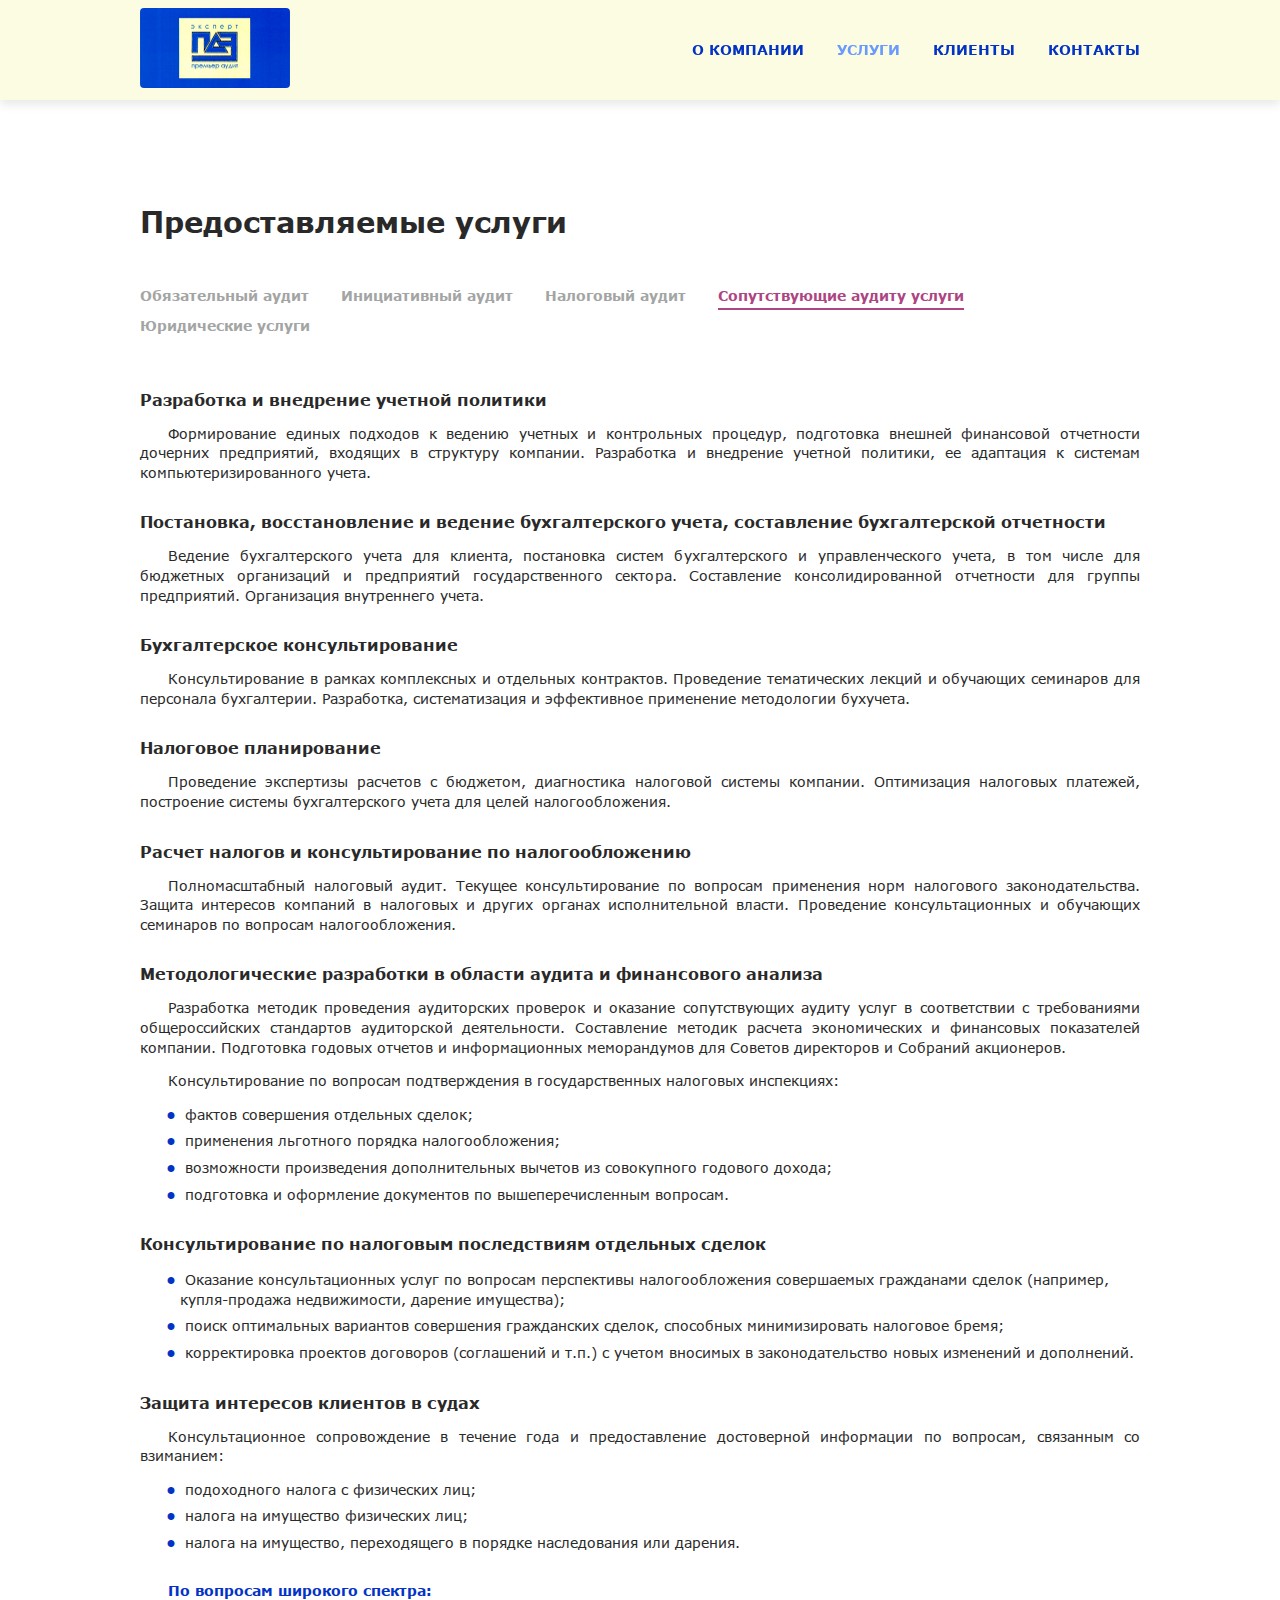
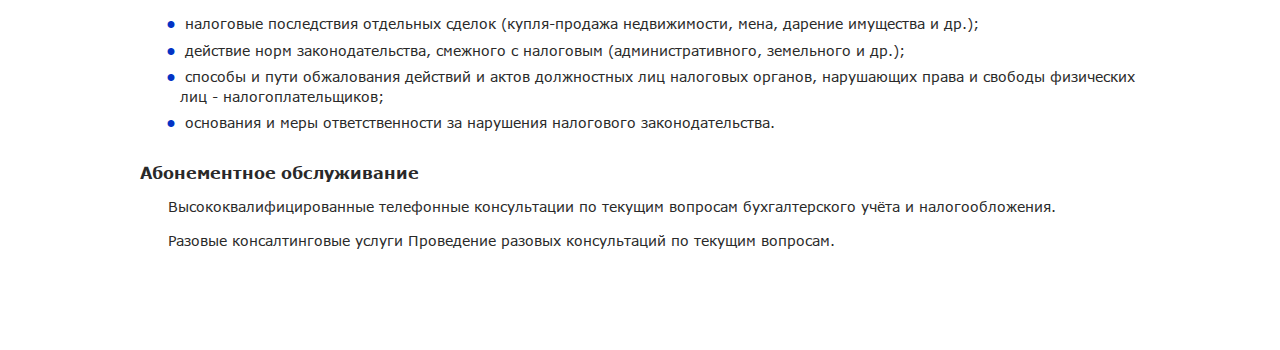
<file: услуги/сопутствующие-аудиту-услуги/index.html>
<!DOCTYPE html>
<html lang="en">

<head>
    <meta charset="UTF-8">
    <meta http-equiv="X-UA-Compatible" content="IE=edge">
    <meta name="viewport" content="width=device-width, initial-scale=1.0">
    <title>Премьер Аудит</title>
    <link rel="stylesheet" href="/styles/styles.css">
    <link rel="icon" type="image/png" sizes="32x32" href="/assets/favicon-32x32.png">
    <link rel="icon" type="image/png" sizes="16x16" href="/assets/favicon-16x16.png">

</head>

<body>
    <div class="layout">
        <div class="navbar">
            <div class="content navbar-content">
                <a href="/">
                    <img src="/assets/images/premiereaudit-logo.jpg" class="logo">
                </a>
                <div class="navbar-nav">
                    <a href="/#о_компании" class="link navbar-link">
                        О компании
                    </a>
                    <a href="/услуги" class="link navbar-link link-disabled">
                        Услуги
                    </a>
                    <a href="/клиенты" class="link navbar-link">
                        Клиенты
                    </a>
                    <a href="/контакты" class="link navbar-link">
                        Контакты
                    </a>
                </div>
            </div>
        </div>
        <section class="section section-top services">
            <div class="content">
                <div class="section-header">
                    <h2>
                        Предоставляемые услуги
                    </h2>
                </div>
                <div class="row services-tabs">
                    <div class="col col-content">
                        <a href="/услуги" class="services-tab">
                            Обязательный аудит
                        </a>
                    </div>
                    <div class="col col-content">
                        <a href="/услуги/инициативный-аудит" class="services-tab">
                            Инициативный аудит
                        </a>
                    </div>
                    <div class="col col-content">
                        <a href="/услуги/налоговый-аудит" class="services-tab">
                            Налоговый аудит
                        </a>
                    </div>
                    <div class="col col-content">
                        <a href="/услуги/сопутствующие-аудиту-услуги" class="services-tab services-tab-current">
                            Сопутствующие аудиту услуги
                        </a>
                    </div>
                    <div class="col col-content">
                        <a href="/услуги/юридические-услуги" class="services-tab">
                            Юридические услуги
                        </a>
                    </div>
                </div>
                <h4>
                    Разработка и внедрение учетной политики
                </h4>
                <p>
                    Формирование единых подходов к ведению учетных и контрольных процедур, подготовка внешней финансовой
                    отчетности дочерних предприятий, входящих в структуру компании. Разработка и внедрение учетной
                    политики, ее адаптация к системам компьютеризированного учета.
                </p>
                <h4>
                    Постановка, восстановление и ведение бухгалтерского учета, составление бухгалтерской отчетности
                </h4>
                <p>
                    Ведение бухгалтерского учета для клиента, постановка систем бухгалтерского и управленческого учета,
                    в том числе для бюджетных организаций и предприятий государственного сектора. Составление
                    консолидированной отчетности для группы предприятий. Организация внутреннего учета.
                </p>
                <h4>
                    Бухгалтерское консультирование
                </h4>
                <p>
                    Консультирование в рамках комплексных и отдельных контрактов. Проведение тематических лекций и
                    обучающих семинаров для персонала бухгалтерии. Разработка, систематизация и эффективное применение
                    методологии бухучета.
                </p>
                <h4>
                    Налоговое планирование
                </h4>
                <p>
                    Проведение экспертизы расчетов с бюджетом, диагностика налоговой системы компании. Оптимизация
                    налоговых платежей, построение системы бухгалтерского учета для целей налогообложения.
                </p>
                <h4>
                    Расчет налогов и консультирование по налогообложению
                </h4>
                <p>
                    Полномасштабный налоговый аудит. Текущее консультирование по вопросам применения норм налогового
                    законодательства. Защита интересов компаний в налоговых и других органах исполнительной власти.
                    Проведение консультационных и обучающих семинаров по вопросам налогообложения.
                </p>
                <h4>
                    Методологические разработки в области аудита и финансового анализа
                </h4>
                <p>
                    Разработка методик проведения аудиторских проверок и оказание сопутствующих аудиту услуг в
                    соответствии с требованиями общероссийских стандартов аудиторской деятельности. Составление методик
                    расчета экономических и финансовых показателей компании. Подготовка годовых отчетов и информационных
                    меморандумов для Советов директоров и Собраний акционеров.
                </p>
                <p>
                    Консультирование по вопросам подтверждения в государственных налоговых инспекциях:
                </p>
                <ul>
                    <li>
                        фактов совершения отдельных сделок;
                    </li>
                    <li>
                        применения льготного порядка налогообложения;
                    </li>
                    <li>
                        возможности произведения дополнительных вычетов из совокупного годового дохода;
                    </li>
                    <li>
                        подготовка и оформление документов по вышеперечисленным вопросам.
                    </li>
                </ul>
                <h4>
                    Консультирование по налоговым последствиям отдельных сделок
                </h4>
                <ul>
                    <li>
                        Оказание консультационных услуг по вопросам перспективы налогообложения совершаемых гражданами
                        сделок (например, купля-продажа недвижимости, дарение имущества);
                    </li>
                    <li>
                        поиск оптимальных вариантов совершения гражданских сделок, способных минимизировать налоговое
                        бремя;
                    </li>
                    <li>
                        корректировка проектов договоров (соглашений и т.п.) с учетом вносимых в законодательство новых
                        изменений и дополнений.
                    </li>
                </ul>
                <h4>
                    Защита интересов клиентов в судах
                </h4>
                <p>
                    Консультационное сопровождение в течение года и предоставление достоверной информации по вопросам,
                    связанным со взиманием:
                </p>
                <ul>
                    <li>
                        подоходного налога с физических лиц;
                    </li>
                    <li>
                        налога на имущество физических лиц;
                    </li>
                    <li>
                        налога на имущество, переходящего в порядке наследования или дарения.
                    </li>
                </ul>
                <p>
                    <em>
                        По вопросам широкого спектра:
                    </em>
                </p>
                <ul>
                    <li>
                        налоговые последствия отдельных сделок (купля-продажа недвижимости, мена, дарение имущества и
                        др.);
                    </li>
                    <li>
                        действие норм законодательства, смежного с налоговым (административного, земельного и др.);
                    </li>
                    <li>
                        способы и пути обжалования действий и актов должностных лиц налоговых органов, нарушающих права
                        и свободы физических лиц - налогоплательщиков;
                    </li>
                    <li>
                        основания и меры ответственности за нарушения налогового законодательства.
                    </li>
                </ul>
                <h4>
                    Абонементное обслуживание
                </h4>
                <p>
                    Высококвалифицированные телефонные консультации по текущим вопросам
                    бухгалтерского учёта и налогообложения.
                </p>
                <p>
                    Разовые консалтинговые услуги Проведение разовых консультаций по текущим вопросам.
                </p>
            </div>
        </section>
    </div>
</body>

</html>
</file>
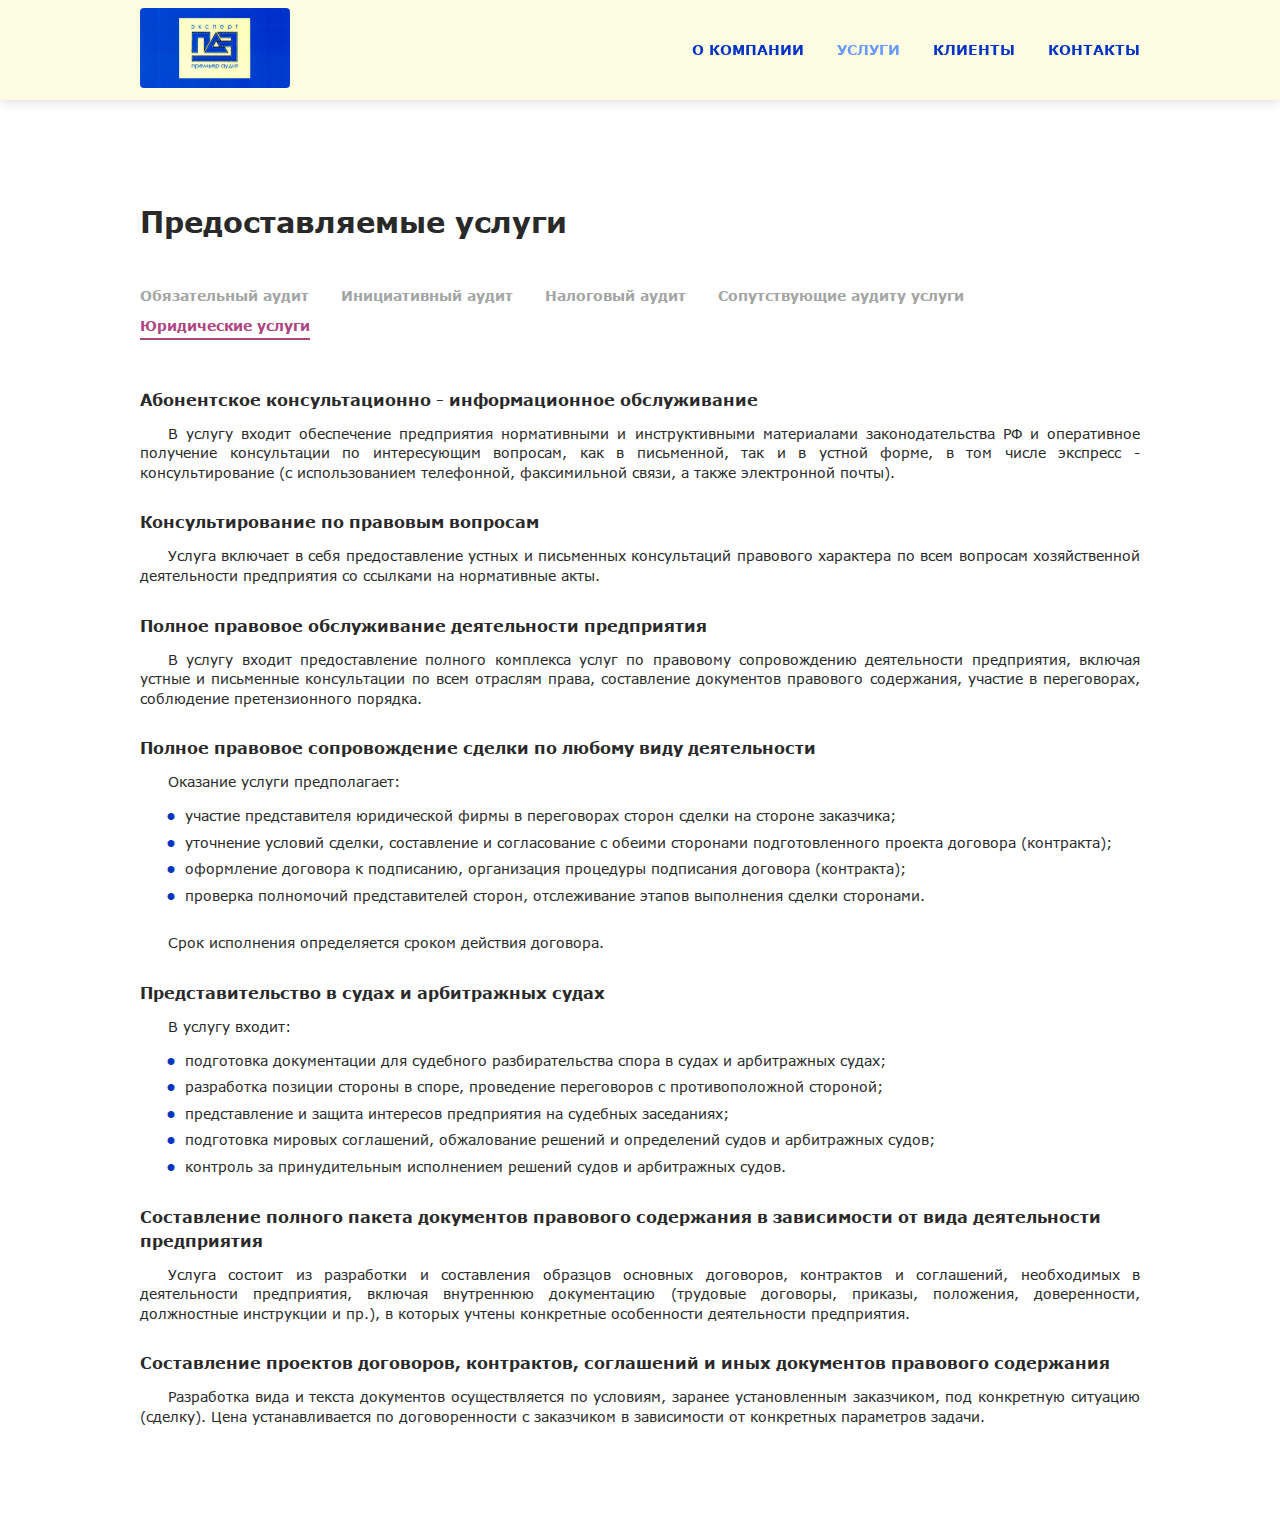
<file: услуги/юридические-услуги/index.html>
<!DOCTYPE html>
<html lang="en">

<head>
    <meta charset="UTF-8">
    <meta http-equiv="X-UA-Compatible" content="IE=edge">
    <meta name="viewport" content="width=device-width, initial-scale=1.0">
    <title>Премьер Аудит</title>
    <link rel="stylesheet" href="/styles/styles.css">
    <link rel="icon" type="image/png" sizes="32x32" href="/assets/favicon-32x32.png">
    <link rel="icon" type="image/png" sizes="16x16" href="/assets/favicon-16x16.png">

</head>

<body>
    <div class="layout">
        <div class="navbar">
            <div class="content navbar-content">
                <a href="/">
                    <img src="/assets/images/premiereaudit-logo.jpg" class="logo">
                </a>
                <div class="navbar-nav">
                    <a href="/#о_компании" class="link navbar-link">
                        О компании
                    </a>
                    <a href="/услуги" class="link navbar-link link-disabled">
                        Услуги
                    </a>
                    <a href="/клиенты" class="link navbar-link">
                        Клиенты
                    </a>
                    <a href="/контакты" class="link navbar-link">
                        Контакты
                    </a>
                </div>
            </div>
        </div>
        <section class="section section-top services">
            <div class="content">
                <div class="section-header">
                    <h2>
                        Предоставляемые услуги
                    </h2>
                </div>
                <div class="row services-tabs">
                    <div class="col col-content">
                        <a href="/услуги" class="services-tab">
                            Обязательный аудит
                        </a>
                    </div>
                    <div class="col col-content">
                        <a href="/услуги/инициативный-аудит" class="services-tab">
                            Инициативный аудит
                        </a>
                    </div>
                    <div class="col col-content">
                        <a href="/услуги/налоговый-аудит" class="services-tab">
                            Налоговый аудит
                        </a>
                    </div>
                    <div class="col col-content">
                        <a href="/услуги/сопутствующие-аудиту-услуги" class="services-tab">
                            Сопутствующие аудиту услуги
                        </a>
                    </div>
                    <div class="col col-content">
                        <a href="/услуги/юридические-услуги" class="services-tab services-tab-current">
                            Юридические услуги
                        </a>
                    </div>
                </div>
                <h4>
                    Абонентское консультационно - информационное обслуживание
                </h4>
                <p>
                    В услугу входит обеспечение предприятия
                    нормативными и инструктивными материалами законодательства РФ и оперативное получение консультации
                    по интересующим вопросам, как в письменной, так и в устной форме, в том числе экспресс -
                    консультирование (с использованием телефонной, факсимильной связи, а также электронной почты).
                </p>
                <h4>
                    Консультирование по правовым вопросам
                </h4>
                <p>
                    Услуга включает в себя предоставление устных и письменных
                    консультаций правового характера по всем вопросам хозяйственной деятельности предприятия со ссылками
                    на
                    нормативные акты.
                </p>
                <h4>
                    Полное правовое обслуживание деятельности предприятия
                </h4>
                <p>
                    В услугу входит предоставление полного комплекса услуг по правовому сопровождению деятельности
                    предприятия, включая устные и письменные консультации по всем отраслям права, составление документов
                    правового содержания, участие в переговорах, соблюдение претензионного порядка.
                </p>
                <h4>
                    Полное правовое сопровождение сделки по любому виду деятельности
                </h4>
                <p>
                    Оказание услуги предполагает:
                </p>
                <ul>
                    <li>
                        участие представителя юридической фирмы в переговорах сторон сделки на стороне заказчика;
                    </li>
                    <li>
                        уточнение условий сделки, составление и согласование с обеими сторонами подготовленного проекта
                        договора (контракта);
                    </li>
                    <li>
                        оформление договора к подписанию, организация процедуры подписания договора (контракта);
                    </li>
                    <li>
                        проверка полномочий представителей сторон, отслеживание этапов выполнения сделки сторонами.
                    </li>
                </ul>
                <p>
                    Срок исполнения определяется сроком действия договора.
                </p>
                <h4>
                    Представительство в судах и арбитражных судах
                </h4>
                <p>
                    В услугу входит:
                </p>
                <ul>
                    <li>
                        подготовка документации для судебного разбирательства спора в судах и арбитражных судах;
                    </li>
                    <li>
                        разработка позиции стороны в споре, проведение переговоров с противоположной стороной;
                    </li>
                    <li>
                        представление и защита интересов предприятия на судебных заседаниях;
                    </li>
                    <li>
                        подготовка мировых соглашений, обжалование решений и определений судов и арбитражных судов;
                    </li>
                    <li>
                        контроль за принудительным исполнением решений судов и арбитражных судов.
                    </li>
                </ul>
                <h4>
                    Составление полного пакета документов правового содержания в зависимости от вида деятельности
                    предприятия
                </h4>
                <p>
                    Услуга состоит из разработки и составления образцов основных договоров, контрактов и соглашений,
                    необходимых в деятельности предприятия, включая внутреннюю документацию (трудовые договоры, приказы,
                    положения, доверенности, должностные инструкции и пр.), в которых учтены конкретные особенности
                    деятельности предприятия.
                </p>
                <h4>
                    Составление проектов договоров, контрактов, соглашений и иных документов правового содержания
                </h4>
                <p>
                    Разработка вида и текста документов осуществляется по условиям, заранее установленным заказчиком,
                    под конкретную ситуацию (сделку). Цена устанавливается по договоренности с заказчиком в зависимости
                    от конкретных параметров задачи.
                </p>
            </div>
        </section>
    </div>
</body>

</html>
</file>
<file: styles/styles.css>
@charset "UTF-8";
@font-face {
  font-family: "Verdana";
  src: url("../assets/fonts/verdana/Verdana.eot");
  src: url("../assets/fonts/verdana/Verdana.eot?#iefix") format("embedded-opentype"), url("../assets/fonts/verdana/Verdana.woff2") format("woff2"), url("../assets/fonts/verdana/Verdana.woff") format("woff"), url("../assets/fonts/verdana/Verdana.ttf") format("truetype"), url("../assets/fonts/verdana/Verdana.svg#../assets/fonts/verdana/") format("svg");
  font-weight: normal;
  font-style: normal;
  font-display: swap;
}
@font-face {
  font-family: "Verdana";
  src: url("../assets/fonts/verdana/Verdana-Bold.eot");
  src: url("../assets/fonts/verdana/Verdana-Bold.eot?#iefix") format("embedded-opentype"), url("../assets/fonts/verdana/Verdana-Bold.woff2") format("woff2"), url("../assets/fonts/verdana/Verdana-Bold.woff") format("woff"), url("../assets/fonts/verdana/Verdana-Bold.ttf") format("truetype"), url("../assets/fonts/verdana/Verdana-Bold.svg#../assets/fonts/verdana/-Bold") format("svg");
  font-weight: bold;
  font-style: normal;
  font-display: swap;
}
@font-face {
  font-family: "Verdana";
  src: url("../assets/fonts/verdana/Verdana-BoldItalic.eot");
  src: url("../assets/fonts/verdana/Verdana-BoldItalic.eot?#iefix") format("embedded-opentype"), url("../assets/fonts/verdana/Verdana-BoldItalic.woff2") format("woff2"), url("../assets/fonts/verdana/Verdana-BoldItalic.woff") format("woff"), url("../assets/fonts/verdana/Verdana-BoldItalic.ttf") format("truetype"), url("../assets/fonts/verdana/Verdana-BoldItalic.svg#../assets/fonts/verdana/-BoldItalic") format("svg");
  font-weight: bold;
  font-style: italic;
  font-display: swap;
}
@font-face {
  font-family: "Verdana";
  src: url("../assets/fonts/verdana/Verdana-Italic.eot");
  src: url("../assets/fonts/verdana/Verdana-Italic.eot?#iefix") format("embedded-opentype"), url("../assets/fonts/verdana/Verdana-Italic.woff2") format("woff2"), url("../assets/fonts/verdana/Verdana-Italic.woff") format("woff"), url("../assets/fonts/verdana/Verdana-Italic.ttf") format("truetype"), url("../assets/fonts/verdana/Verdana-Italic.svg#../assets/fonts/verdana/-Italic") format("svg");
  font-weight: normal;
  font-style: italic;
  font-display: swap;
}
html, body {
  padding: 0;
  margin: 0;
  min-height: 100%;
  height: 100%;
}

html {
  font-family: "Verdana", Arial, sans-serif;
  font-size: 14px;
  line-height: 1.4em;
  font-weight: 400;
  color: #292929;
}

h1, h2, h3, h4 {
  margin: 0;
  padding: 0;
  line-height: 1.5em;
  margin-bottom: 0.75em;
}

h1 {
  font-size: 52px;
  font-weight: bold;
}

h2 {
  font-size: 29px;
  font-weight: bold;
}

h3 {
  font-size: 20px;
  font-weight: bold;
}

h4 {
  font-size: 16px;
  font-weight: bold;
}

p {
  margin: 0;
  line-height: 1.4em;
}

a {
  text-decoration: none;
  cursor: pointer;
}

button {
  padding: 0;
  margin: 0;
  background: none;
  outline: none;
  border: none;
  font: inherit;
  cursor: pointer;
}

ul {
  list-style: none;
}

li {
  margin-bottom: 0.5em;
}

ul li::before {
  content: "•";
  color: #0333c5;
  font-weight: bold;
  display: inline-block;
  width: 1em;
  margin-left: -1em;
}

.link {
  color: #0333c5;
  transition: color 0.4s;
  font-weight: 700;
}
.link:hover {
  color: #0557fa;
}
.link-disabled {
  pointer-events: none;
  color: #699afc;
}

.content {
  max-width: 1000px;
  width: 100%;
  margin: 0 auto;
}
.content-small {
  max-width: 800px;
}

.logo {
  width: 150px;
  height: 80px;
  border-radius: 4px;
  -o-object-fit: cover;
     object-fit: cover;
}

.layout {
  display: flow-root;
}

.box {
  padding: 2rem;
}
.box::before {
  content: "";
  position: absolute;
  left: 0;
  top: 0;
  width: 100%;
  height: 100%;
  background: rgba(252, 252, 226, 0.6);
  z-index: -1;
  filter: blur(1px);
  border-radius: 20px;
}

.property {
  display: flex;
  flex-wrap: wrap;
  margin-bottom: 10px;
}
.property-name {
  width: 50%;
  flex: 0 0 50%;
  overflow: hidden;
  position: relative;
  padding-right: 1rem;
  box-sizing: border-box;
  line-height: 1.4em;
  font-weight: 700;
  color: #0333c5;
}
.property-value {
  width: 50%;
  flex: 0 0 50%;
  padding-left: 1rem;
  line-height: 1.4em;
  color: #4B4C4A;
  align-self: center;
  box-sizing: border-box;
}

.credentials .col {
  padding-bottom: 1rem;
  margin-bottom: 1.25rem;
  position: relative;
}
.credentials .col::after {
  content: "";
  position: absolute;
  left: 32px;
  bottom: 0;
  right: 32px;
  height: 1px;
  background: rgba(129, 141, 129, 0.2);
}

.row {
  margin: 0 -16px;
  display: flex;
  flex-wrap: wrap;
}
.row-centered {
  align-items: center;
}
.row-big {
  margin: 0 -32px;
}
.row-big .col {
  padding: 0 32px;
}

.col {
  padding: 0 16px;
  box-sizing: border-box;
}
.col-content {
  width: auto;
  flex: 0 0 auto;
}
.col-stretch {
  width: auto;
  flex: 1 1 0;
}
.col-20 {
  width: 20%;
  flex: 0 0 20%;
}
.col-25 {
  width: 25%;
  flex: 0 0 25%;
}
.col-33 {
  width: 33.333333%;
  flex: 0 0 33.333333%;
}
.col-50 {
  width: 50%;
  flex: 0 0 50%;
}
.col-66 {
  width: 66.666666%;
  flex: 0 0 66.666666%;
}
.col-75 {
  width: 75%;
  flex: 0 0 75%;
}
.col-100 {
  width: 100%;
  flex: 0 0 100%;
}
@media (max-width: 740px) {
  .col-mobile-100 {
    width: 100%;
    flex: 0 0 100%;
  }
}

.navbar {
  padding: 0 16px;
  height: 100px;
  position: fixed;
  left: 0;
  top: 0;
  right: 0;
  z-index: 10;
  background: #fcfce2;
  box-shadow: 0px 4px 10px rgba(0, 0, 0, 0.1);
}
.navbar-content {
  display: flex;
  align-items: center;
  height: 100%;
}
.navbar-nav {
  margin-left: auto;
}
.navbar-link {
  text-transform: uppercase;
  margin: 0.5rem 0 0.5rem 2rem;
  position: relative;
  display: inline-block;
}
.navbar-link::after {
  content: "";
  height: 2px;
  background: #0333c5;
  width: 100%;
  position: absolute;
  left: 0;
  bottom: -0.4em;
  transition-duration: 0.4s;
  transition-property: background, transform;
  transform-origin: center center;
  transform: scaleX(0);
}
.navbar-link:hover::after {
  transform: none;
  background: #0557fa;
}

.section {
  position: relative;
  min-height: 60vh;
  box-sizing: border-box;
  margin-bottom: 100px;
  padding: 0 16px;
}
.section em {
  font-weight: 700;
  color: #0333c5;
  font-style: normal;
}
.section p {
  margin-bottom: 1rem;
  text-indent: 2rem;
  text-align: justify;
}
.section ul {
  margin-bottom: 2rem;
}
.section .section-header {
  margin-bottom: 3rem;
  text-align: center;
}
.section .section-header p {
  font-size: 1.5rem;
  text-align: inherit;
}
.section-background {
  position: absolute;
  left: 0;
  top: 0;
  height: 100%;
  width: 100%;
  -o-object-fit: cover;
     object-fit: cover;
  -o-object-position: center center;
     object-position: center center;
  z-index: -1;
}
.section-top {
  padding-top: 200px;
}

.top-section {
  padding: 200px 16px 100px;
  min-height: 100vh;
  display: flex;
  align-items: center;
}
.top-section h1 {
  text-align: center;
}
.top-section p {
  font-size: 1.5rem;
  font-weight: bold;
}
.top-section-background {
  filter: blur(5px);
  opacity: 0.5;
}

.clients-section-intro {
  margin-bottom: 4rem;
}
.clients-section-industries {
  font-size: 1.2rem;
}
.clients-section-industries p {
  text-align: center;
}

.industries {
  margin-top: 2rem;
}
.industries-item {
  padding: 0 30px;
  color: #0333c5;
  font-weight: bold;
  text-align: center;
  margin-bottom: 2rem;
  font-size: 1rem;
}
.industries-item-name {
  position: relative;
  display: inline-block;
}
.industries-item-name::after, .industries-item-name::before {
  content: "";
  position: absolute;
  height: 2px;
  width: 20px;
  top: 0;
  bottom: 0;
  margin: auto 0;
  background: #ad4582;
}
.industries-item-name::after {
  left: -30px;
}
.industries-item-name::before {
  right: -30px;
}

.services h2 {
  text-align: left;
}
.services h4 {
  margin-top: 2rem;
}
.services-tabs {
  margin-bottom: 3rem;
}
.services-tab {
  color: #A3A5A4;
  font-weight: bold;
  transition: color 0.4s;
  margin-bottom: 0.75rem;
  display: inline-block;
}
.services-tab:hover {
  color: #ad4582;
}
.services-tab-current {
  color: #ad4582;
  position: relative;
  pointer-events: none;
}
.services-tab-current::after {
  content: "";
  position: absolute;
  left: 0;
  right: 0;
  bottom: -5px;
  height: 2px;
  width: 100%;
  background-color: #ad4582;
}
</file>
